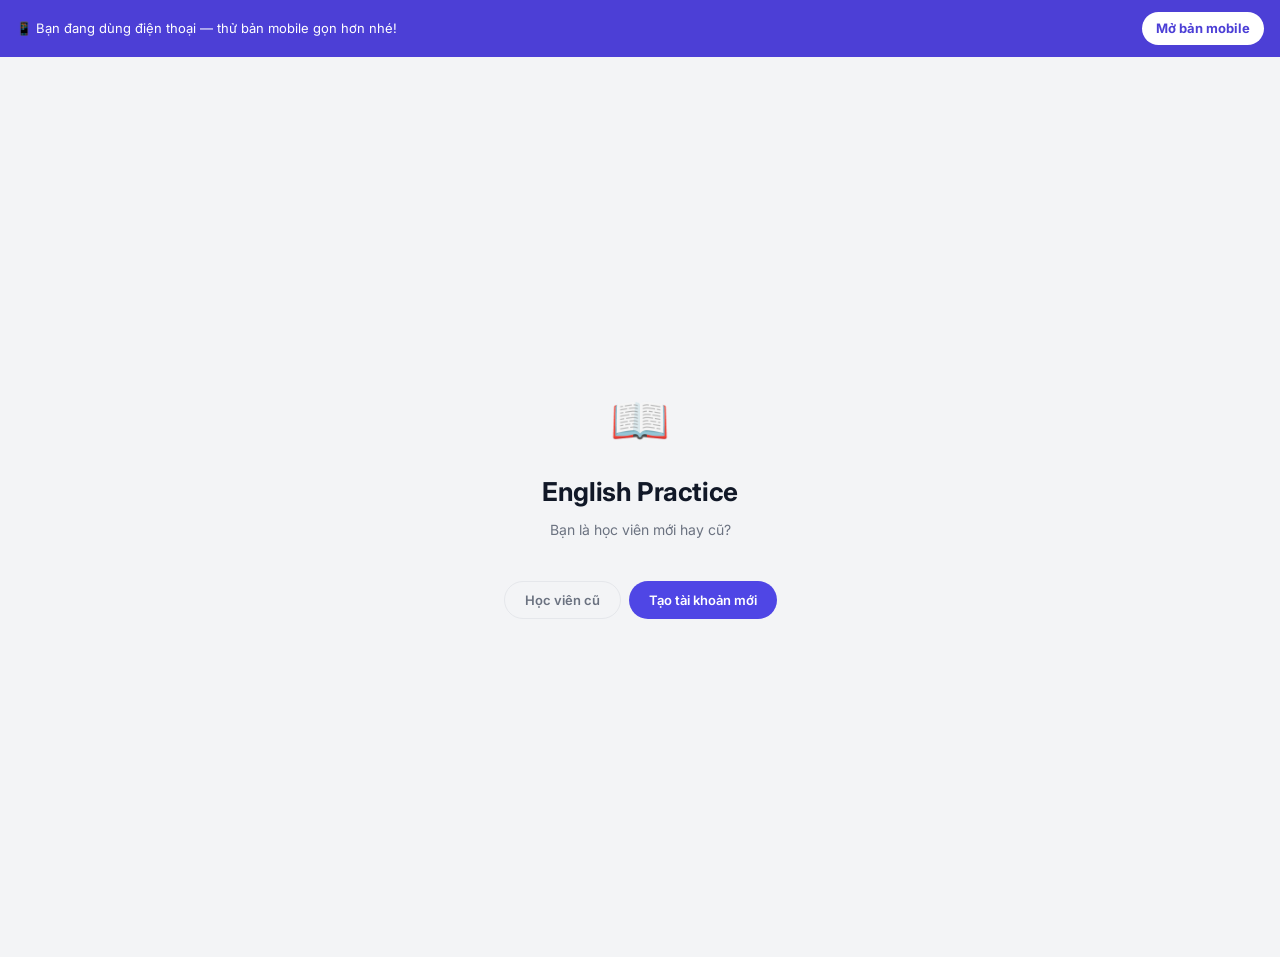
<file: index.html>
<!DOCTYPE html>
<html lang="vi">
<head>
<meta charset="UTF-8">
<meta name="viewport" content="width=device-width, initial-scale=1.0">
<title>English Practice</title>
<link rel="stylesheet" href="style.css">
</head>
<body>

<!-- Gợi ý cài bản mobile khi mở bằng điện thoại — chỉ hiện trên màn hình nhỏ -->
<div id="mobileBanner" style="display:none;background:#4c3fd6;color:#fff;padding:12px 16px;font-size:13px;display:flex;align-items:center;justify-content:space-between;gap:10px;">
  <span>📱 Bạn đang dùng điện thoại — thử bản mobile gọn hơn nhé!</span>
  <a href="app.html" style="background:#fff;color:#4c3fd6;font-weight:700;padding:6px 14px;border-radius:999px;text-decoration:none;white-space:nowrap;">Mở bản mobile</a>
</div>
<script>
  if (window.innerWidth <= 480) document.getElementById('mobileBanner').style.display = 'flex';
</script>

<!-- LANDING -->
<div class="landing" id="landing">
  <div class="landing-icon">📖</div>
  <div class="landing-title">English Practice</div>
  <div class="landing-sub">Bạn là học viên mới hay cũ?</div>

  <!-- Bước 1: Chọn loại -->
  <div id="step-user-type">
    <div class="flex gap-8 mb-12 flex-wrap">
      <button class="btn btn-ghost" style="flex:1" onclick="showStep('step-user-old')">Học viên cũ</button>
      <button class="btn btn-primary" style="flex:1" onclick="showStep('step-user-new')">Tạo tài khoản mới</button>
    </div>
  </div>

  <!-- Bước 2a: Học viên cũ -->
  <div id="step-user-old" style="display:none" class="step-box">
    <div class="step-title">Nhập tên để tìm tài khoản</div>
    <div class="form-group">
      <input class="inp" id="oldName" placeholder="Họ và tên..." oninput="searchStudentsByName(this.value)" autocomplete="off">
    </div>
    <div id="searchResults" style="display:none" class="search-results"></div>
    <div class="form-err" id="oldErr"></div>
    <div class="back-link" onclick="showStep('step-user-type')">← Quay lại</div>
  </div>

  <!-- Bước 2b: Tạo mới -->
  <div id="step-user-new" style="display:none" class="step-box">
    <div class="step-title">✨ Tạo tài khoản mới</div>
    <div class="form-group">
      <input class="inp" id="newName" placeholder="Họ và tên đầy đủ...">
    </div>
    <button class="btn btn-primary btn-block" onclick="createNewStudent()">Tạo tài khoản</button>
    <div class="form-err mt-8" id="newErr"></div>
    <div class="back-link" onclick="showStep('step-user-type')">← Quay lại</div>
  </div>

  <!-- Bước 3: Xác nhận tạo xong -->
  <div id="step-created" style="display:none" class="step-box">
    <div style="text-align:center;font-size:40px;margin-bottom:12px">🎉</div>
    <div class="step-title" style="text-align:center">Tài khoản đã được tạo!</div>
    <div class="confirm-card">
      <div class="confirm-row"><span class="confirm-key">Họ và tên</span><span class="confirm-val" id="createdName"></span></div>
      <div class="confirm-row"><span class="confirm-key">Mã học viên</span><span class="confirm-val primary" id="createdMaHV"></span></div>
      <div class="confirm-row"><span class="confirm-key">Ngày bắt đầu</span><span class="confirm-val" id="createdNgay"></span></div>
    </div>
    <div class="form-hint mb-12" style="text-align:center">Ghi nhớ mã học viên để đăng nhập lần sau nhé!</div>
    <button class="btn btn-primary btn-block" onclick="showStep('step-user-type')">Về trang chủ</button>
  </div>
</div>

<!-- APP -->
<div id="app" style="display:none;flex-direction:column;height:100vh">
  <div class="top-bar">
    <div class="top-logo">English Practice</div>
    <div class="top-user">
      <span id="topUserName"></span>
    </div>
  </div>

  <!--
    DANH SÁCH TAB CỐ ĐỊNH — "khai sinh trước".
    Tên file đã chốt, KHÔNG đổi lại sau này. Module nào chưa có file .html
    tương ứng sẽ hiện lỗi "không tìm thấy" trong khung — bình thường, cứ
    tạo đúng tên file rồi push lên Git là tab đó tự chạy, không cần sửa
    lại file index.html này nữa.
  -->
  <div class="tab-bar">
    <button class="tab-btn active" onclick="switchTab('luyendich',this)">Luyện dịch</button>
    <button class="tab-btn" onclick="switchTab('luyennghe',this)">Luyện nghe</button>
    <button class="tab-btn" onclick="switchTab('nguphap',this)">Ngữ pháp cơ bản</button>
    <button class="tab-btn" onclick="switchTab('lopluyende',this)">Lớp luyện đề</button>
    <button class="tab-btn" onclick="switchTab('quanlytuvung',this)">Quản lý từ vựng</button>
    <button class="tab-btn" onclick="switchTab('luudiem',this)">Lưu điểm</button>
  </div>

  <div class="frame-wrap" id="frameWrap">
    <iframe id="frame-luyendich"    class="module-frame active"></iframe>
    <iframe id="frame-luyennghe"    class="module-frame"></iframe>
    <iframe id="frame-nguphap"      class="module-frame"></iframe>
    <iframe id="frame-lopluyende"   class="module-frame"></iframe>
    <iframe id="frame-quanlytuvung" class="module-frame"></iframe>
    <iframe id="frame-luudiem"      class="module-frame"></iframe>
  </div>
</div>

<script>
const APPS_SCRIPT_URL = 'https://script.google.com/macros/s/AKfycby7eN5exZWC7VjDTfgduL8ZEqR0RsnykP3gNhozvvNxI41MDLLGvZoX99BE2c9ZMXE_Fw/exec';
const loaded = {};
let currentUser = null;
let searchTimer = null;

async function apiGet(action, params) {
  const url = new URL(APPS_SCRIPT_URL);
  url.searchParams.set('action', action);
  Object.entries(params || {}).forEach(([k, v]) => url.searchParams.set(k, v));
  return (await fetch(url)).json();
}
async function apiPost(body) {
  return (await fetch(APPS_SCRIPT_URL, {
    method: 'POST', headers: { 'Content-Type': 'text/plain' },
    body: JSON.stringify(body)
  })).json();
}

async function searchStudentsByName(val) {
  const results = document.getElementById('searchResults');
  document.getElementById('oldErr').textContent = '';
  if (val.trim().length < 1) { results.style.display = 'none'; return; }
  results.style.display = 'block';
  results.innerHTML = '<div class="search-loading">Đang tìm...</div>';
  clearTimeout(searchTimer);
  searchTimer = setTimeout(async () => {
    const list = await apiGet('searchStudents', { name: val.trim() });
    if (!list.length) {
      results.innerHTML = '<div class="search-empty">Không tìm thấy. Thử tên khác hoặc tạo tài khoản mới.</div>';
      return;
    }
    results.innerHTML = list.map(s => `
      <div class="search-item" onclick="selectStudent('${s.maHV}','${s.tenHV.replace(/'/g,"\\'")}')">
        <div><div class="si-name">${s.tenHV}</div><div class="si-meta">Lớp: ${s.lop} · ${s.trangThai}</div></div>
        <div class="si-ma">${s.maHV}</div>
      </div>`).join('');
  }, 400);
}

function selectStudent(maHV, tenHV) {
  currentUser = { maHV, tenHV };
  enterApp();
}

async function createNewStudent() {
  const ten = document.getElementById('newName').value.trim();
  if (!ten) { document.getElementById('newErr').textContent = 'Nhập họ tên trước.'; return; }
  const btn = document.querySelector('#step-user-new .btn-primary');
  btn.textContent = 'Đang tạo...'; btn.disabled = true;
  const res = await apiPost({ action: 'createStudent', ten });
  btn.textContent = 'Tạo tài khoản'; btn.disabled = false;
  if (res.error) { document.getElementById('newErr').textContent = res.error; return; }
  document.getElementById('createdName').textContent  = res.tenHV;
  document.getElementById('createdMaHV').textContent  = res.maHV;
  document.getElementById('createdNgay').textContent  = res.ngayBatDau;
  showStep('step-created');
  document.getElementById('newName').value = '';
}

function enterApp() {
  document.getElementById('landing').style.display = 'none';
  const app = document.getElementById('app');
  app.style.display = 'flex';
  document.getElementById('topUserName').textContent = currentUser.tenHV + ' · ' + currentUser.maHV;
  loadFrame('luyendich');
}

function switchTab(name, btn) {
  document.querySelectorAll('.tab-btn').forEach(b => b.classList.remove('active'));
  btn.classList.add('active');
  document.querySelectorAll('.module-frame').forEach(f => f.classList.remove('active'));
  loadFrame(name);
}

function loadFrame(name) {
  const frame = document.getElementById('frame-' + name);
  if (!frame) return;
  if (!loaded[name]) {
    const p = new URLSearchParams({ maHV: currentUser.maHV, tenHV: currentUser.tenHV, apiUrl: APPS_SCRIPT_URL });
    frame.src = name + '.html?' + p.toString();
    loaded[name] = true;
  }
  frame.classList.add('active');
}

function showStep(id) {
  ['step-user-type','step-user-old','step-user-new','step-created']
    .forEach(s => document.getElementById(s).style.display = 'none');
  document.getElementById(id).style.display = 'block';
}
</script>
</body>
</html>
</file>
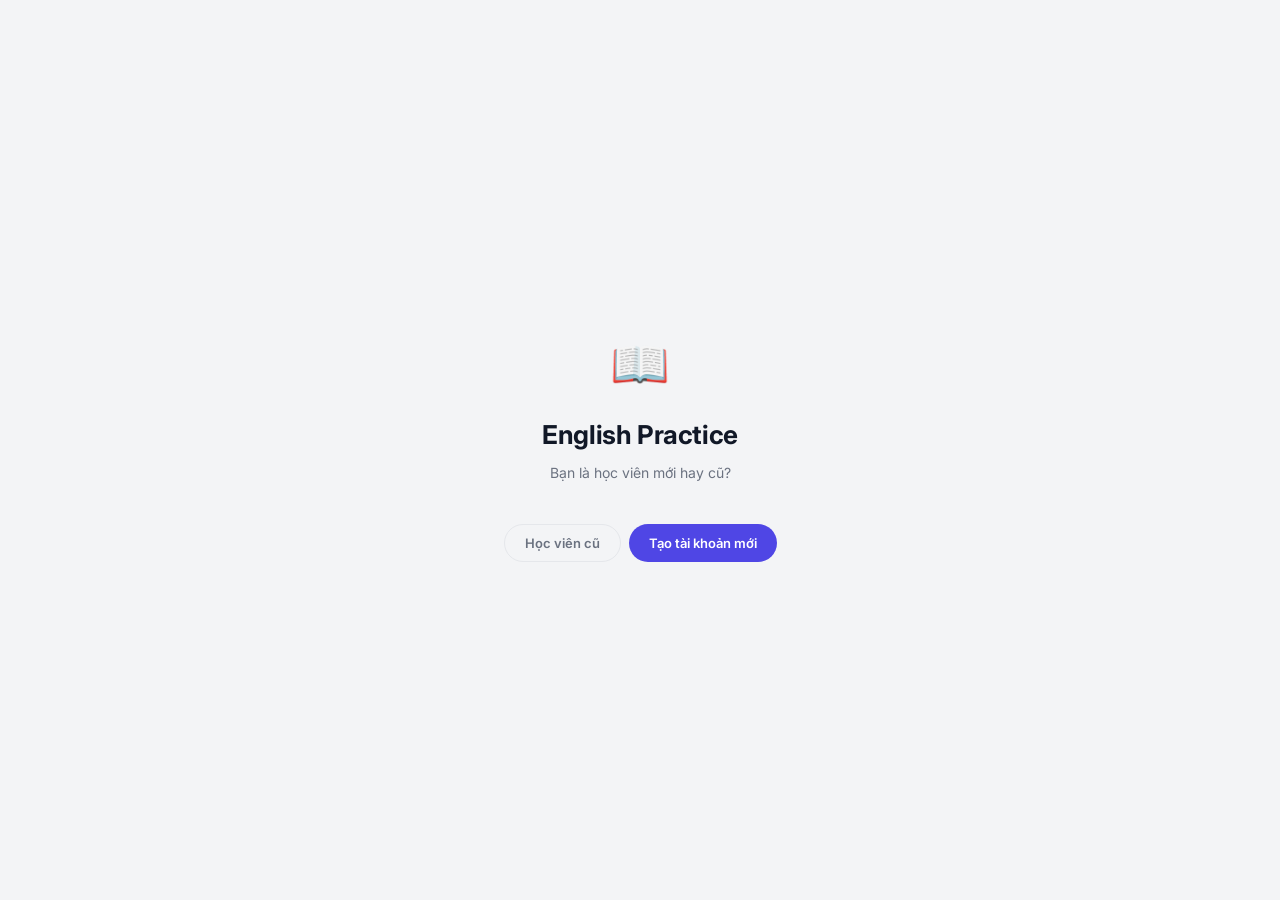
<file: app.html>
<!DOCTYPE html>
<html lang="vi">
<head>
<meta charset="UTF-8">
<meta name="viewport" content="width=device-width, initial-scale=1.0, viewport-fit=cover">
<title>English Practice</title>
<link rel="manifest" href="manifest.json">
<meta name="theme-color" content="#4c3fd6">
<meta name="apple-mobile-web-app-capable" content="yes">
<meta name="apple-mobile-web-app-status-bar-style" content="black-translucent">
<link rel="apple-touch-icon" href="icon-192.png">
<link rel="stylesheet" href="style.css">
</head>
<body>

<!-- LANDING — y hệt luồng đăng nhập bên index.html (web lớn) -->
<div class="landing" id="landing">
  <div class="landing-icon">📖</div>
  <div class="landing-title">English Practice</div>
  <div class="landing-sub">Bạn là học viên mới hay cũ?</div>

  <div id="step-user-type">
    <div class="flex gap-8 mb-12 flex-wrap">
      <button class="btn btn-ghost" style="flex:1" onclick="showStep('step-user-old')">Học viên cũ</button>
      <button class="btn btn-primary" style="flex:1" onclick="showStep('step-user-new')">Tạo tài khoản mới</button>
    </div>
  </div>

  <div id="step-user-old" style="display:none" class="step-box">
    <div class="step-title">Nhập tên để tìm tài khoản</div>
    <div class="form-group">
      <input class="inp" id="oldName" placeholder="Họ và tên..." oninput="searchStudentsByName(this.value)" autocomplete="off">
    </div>
    <div id="searchResults" style="display:none" class="search-results"></div>
    <div class="form-err" id="oldErr"></div>
    <div class="back-link" onclick="showStep('step-user-type')">← Quay lại</div>
  </div>

  <div id="step-user-new" style="display:none" class="step-box">
    <div class="step-title">✨ Tạo tài khoản mới</div>
    <div class="form-group">
      <input class="inp" id="newName" placeholder="Họ và tên đầy đủ...">
    </div>
    <button class="btn btn-primary btn-block" onclick="createNewStudent()">Tạo tài khoản</button>
    <div class="form-err mt-8" id="newErr"></div>
    <div class="back-link" onclick="showStep('step-user-type')">← Quay lại</div>
  </div>

  <div id="step-created" style="display:none" class="step-box">
    <div style="text-align:center;font-size:40px;margin-bottom:12px">🎉</div>
    <div class="step-title" style="text-align:center">Tài khoản đã được tạo!</div>
    <div class="confirm-card">
      <div class="confirm-row"><span class="confirm-key">Họ và tên</span><span class="confirm-val" id="createdName"></span></div>
      <div class="confirm-row"><span class="confirm-key">Mã học viên</span><span class="confirm-val primary" id="createdMaHV"></span></div>
      <div class="confirm-row"><span class="confirm-key">Ngày bắt đầu</span><span class="confirm-val" id="createdNgay"></span></div>
    </div>
    <div class="form-hint mb-12" style="text-align:center">Ghi nhớ mã học viên để đăng nhập lần sau nhé!</div>
    <button class="btn btn-primary btn-block" onclick="showStep('step-user-type')">Về trang chủ</button>
  </div>
</div>

<!-- APP — chỉ 3 tab dành cho bản mobile -->
<div id="app" style="display:none;flex-direction:column;height:100vh">
  <div class="top-bar">
    <div class="top-logo">English Practice</div>
    <div class="top-user"><span id="topUserName"></span></div>
  </div>

  <div class="tab-bar">
    <button class="tab-btn active" onclick="switchTab('lopluyende',this)">Lớp luyện đề</button>
    <button class="tab-btn" onclick="switchTab('quanlytuvung',this)">Quản lý từ vựng</button>
    <button class="tab-btn" onclick="switchTab('luudiem',this)">Lưu điểm</button>
  </div>

  <div class="frame-wrap" id="frameWrap">
    <iframe id="frame-lopluyende"   class="module-frame active"></iframe>
    <iframe id="frame-quanlytuvung" class="module-frame"></iframe>
    <iframe id="frame-luudiem"      class="module-frame"></iframe>
  </div>
</div>

<script>
const APPS_SCRIPT_URL = 'https://script.google.com/macros/s/AKfycby7eN5exZWC7VjDTfgduL8ZEqR0RsnykP3gNhozvvNxI41MDLLGvZoX99BE2c9ZMXE_Fw/exec';
const loaded = {};
let currentUser = null;
let searchTimer = null;

if ('serviceWorker' in navigator) {
  navigator.serviceWorker.register('sw.js').catch(() => {});
}

async function apiGet(action, params) {
  const url = new URL(APPS_SCRIPT_URL);
  url.searchParams.set('action', action);
  Object.entries(params || {}).forEach(([k, v]) => url.searchParams.set(k, v));
  return (await fetch(url)).json();
}
async function apiPost(body) {
  return (await fetch(APPS_SCRIPT_URL, {
    method: 'POST', headers: { 'Content-Type': 'text/plain' },
    body: JSON.stringify(body)
  })).json();
}

async function searchStudentsByName(val) {
  const results = document.getElementById('searchResults');
  document.getElementById('oldErr').textContent = '';
  if (val.trim().length < 1) { results.style.display = 'none'; return; }
  results.style.display = 'block';
  results.innerHTML = '<div class="search-loading">Đang tìm...</div>';
  clearTimeout(searchTimer);
  searchTimer = setTimeout(async () => {
    const list = await apiGet('searchStudents', { name: val.trim() });
    if (!list.length) {
      results.innerHTML = '<div class="search-empty">Không tìm thấy. Thử tên khác hoặc tạo tài khoản mới.</div>';
      return;
    }
    results.innerHTML = list.map(s => `
      <div class="search-item" onclick="selectStudent('${s.maHV}','${s.tenHV.replace(/'/g,"\\'")}')">
        <div><div class="si-name">${s.tenHV}</div><div class="si-meta">Lớp: ${s.lop} · ${s.trangThai}</div></div>
        <div class="si-ma">${s.maHV}</div>
      </div>`).join('');
  }, 400);
}

function selectStudent(maHV, tenHV) {
  currentUser = { maHV, tenHV };
  enterApp();
}

async function createNewStudent() {
  const ten = document.getElementById('newName').value.trim();
  if (!ten) { document.getElementById('newErr').textContent = 'Nhập họ tên trước.'; return; }
  const btn = document.querySelector('#step-user-new .btn-primary');
  btn.textContent = 'Đang tạo...'; btn.disabled = true;
  const res = await apiPost({ action: 'createStudent', ten });
  btn.textContent = 'Tạo tài khoản'; btn.disabled = false;
  if (res.error) { document.getElementById('newErr').textContent = res.error; return; }
  document.getElementById('createdName').textContent  = res.tenHV;
  document.getElementById('createdMaHV').textContent  = res.maHV;
  document.getElementById('createdNgay').textContent  = res.ngayBatDau;
  showStep('step-created');
  document.getElementById('newName').value = '';
}

function enterApp() {
  document.getElementById('landing').style.display = 'none';
  const app = document.getElementById('app');
  app.style.display = 'flex';
  document.getElementById('topUserName').textContent = currentUser.tenHV + ' · ' + currentUser.maHV;
  loadFrame('lopluyende');
}

function switchTab(name, btn) {
  document.querySelectorAll('.tab-btn').forEach(b => b.classList.remove('active'));
  btn.classList.add('active');
  document.querySelectorAll('.module-frame').forEach(f => f.classList.remove('active'));
  loadFrame(name);
}

function loadFrame(name) {
  const frame = document.getElementById('frame-' + name);
  if (!frame) return;
  if (!loaded[name]) {
    const p = new URLSearchParams({ maHV: currentUser.maHV, tenHV: currentUser.tenHV, apiUrl: APPS_SCRIPT_URL });
    frame.src = name + '.html?' + p.toString();
    loaded[name] = true;
  }
  frame.classList.add('active');
}

function showStep(id) {
  ['step-user-type','step-user-old','step-user-new','step-created']
    .forEach(s => document.getElementById(s).style.display = 'none');
  document.getElementById(id).style.display = 'block';
}
</script>
</body>
</html>
</file>
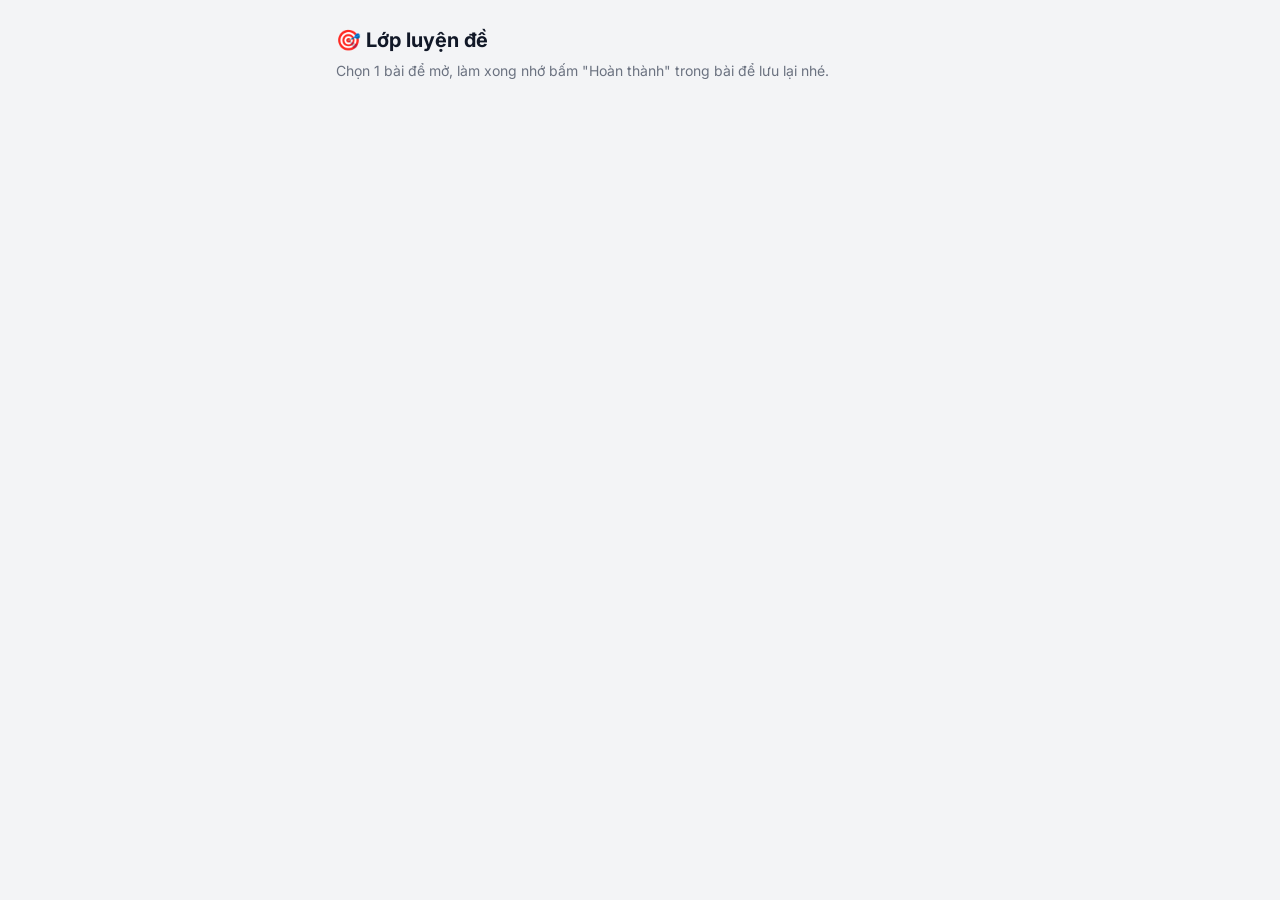
<file: lopluyende.html>
<!DOCTYPE html>
<html lang="vi">
<head>
<meta charset="UTF-8">
<meta name="viewport" content="width=device-width, initial-scale=1.0">
<title>Lớp luyện đề</title>
<link rel="stylesheet" href="style.css">
<style>
.wrap{max-width:640px;margin:0 auto;padding:24px 16px 60px;}
.page-title{font-size:20px;font-weight:700;margin-bottom:4px;}
.page-sub{color:var(--muted);font-size:14px;margin-bottom:20px;}

.lesson-grid{
  display:grid;grid-template-columns:1fr 1fr;gap:12px;
}
.lesson-btn{
  background:var(--card);border:1px solid var(--border);border-radius:var(--radius-lg);
  box-shadow:var(--shadow-sm);padding:16px 14px;cursor:pointer;text-align:left;
  font-family:inherit;transition:box-shadow .15s,border-color .15s,transform .1s;
}
.lesson-btn:hover{border-color:var(--primary);box-shadow:var(--shadow-md);}
.lesson-btn:active{transform:scale(.98);}
.lesson-title{font-weight:600;font-size:14px;line-height:1.4;}
.lesson-meta{font-size:12px;color:var(--muted);margin-top:6px;}

.older-link{
  display:block;text-align:center;margin-top:20px;font-size:14px;color:var(--primary);
  font-weight:600;cursor:pointer;background:none;border:none;font-family:inherit;width:100%;padding:10px;
}
.older-link:hover{text-decoration:underline;}
.empty-state{text-align:center;color:var(--muted);padding:40px 0;font-size:14px;}

@media (max-width:420px){
  .lesson-grid{grid-template-columns:1fr;}
}
</style>
</head>
<body>
<div class="wrap">
  <div class="page-title">🎯 Lớp luyện đề</div>
  <div class="page-sub">Chọn 1 bài để mở, làm xong nhớ bấm "Hoàn thành" trong bài để lưu lại nhé.</div>
  <div id="lessonGrid" class="lesson-grid"></div>
  <button class="older-link" id="olderBtn" style="display:none" onclick="showMore()">Cũ hơn</button>
</div>

<script>
const params     = new URLSearchParams(window.location.search);
const maHV       = params.get('maHV')  || '';
const tenHV      = params.get('tenHV') || '';
const SCRIPT_URL = params.get('apiUrl') || 'https://script.google.com/macros/s/AKfycby7eN5exZWC7VjDTfgduL8ZEqR0RsnykP3gNhozvvNxI41MDLLGvZoX99BE2c9ZMXE_Fw/exec';

// Thư mục chứa file bài học trên Git — đổi 1 chỗ duy nhất nếu sau này đổi tên thư mục
const FOLDER = 'lopluyende/';
const PAGE_SIZE = 12;

let allLessons = [];
let visibleCount = PAGE_SIZE;

async function apiGet(action, p) {
  const url = new URL(SCRIPT_URL);
  url.searchParams.set('action', action);
  Object.entries(p || {}).forEach(([k, v]) => url.searchParams.set(k, v));
  return (await fetch(url)).json();
}

async function loadLessons() {
  allLessons = await apiGet('getLopLuyenDeCatalog') || [];
  render();
}

function render() {
  const grid = document.getElementById('lessonGrid');
  const older = document.getElementById('olderBtn');
  if (!allLessons.length) {
    grid.innerHTML = '<div class="empty-state" style="grid-column:1/-1">Chưa có bài nào.</div>';
    older.style.display = 'none';
    return;
  }
  const shown = allLessons.slice(0, visibleCount);
  grid.innerHTML = shown.map(l => `
    <button class="lesson-btn" onclick="openLesson('${esc(l.file)}','${esc(l.ten)}')">
      <div class="lesson-title">${l.ten}</div>
      <div class="lesson-meta">${l.ngay}</div>
    </button>`).join('');
  older.style.display = visibleCount < allLessons.length ? 'block' : 'none';
}

function showMore() {
  visibleCount += PAGE_SIZE;
  render();
}

function esc(s) { return (s || '').replace(/'/g, "\\'"); }

function openLesson(file, ten) {
  const p = new URLSearchParams({
    ma: maHV, ten: tenHV, loai: 'Lớp luyện đề', bai: ten, apiUrl: SCRIPT_URL
  });
  window.open(FOLDER + file + '?' + p.toString(), '_blank');
}

loadLessons();
</script>
</body>
</html>
</file>
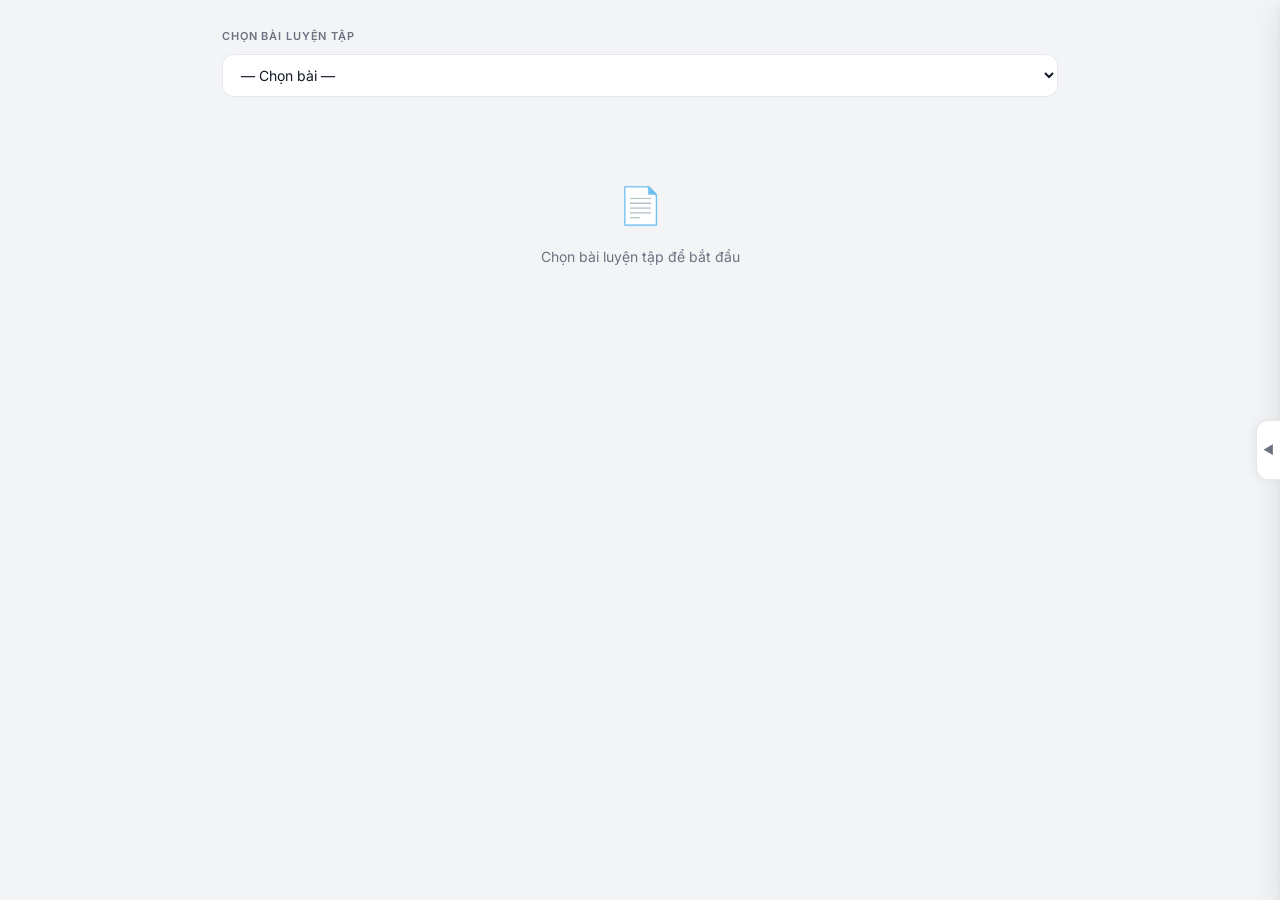
<file: luyendich.html>
<!DOCTYPE html>
<html lang="vi">
<head>
<meta charset="UTF-8">
<meta name="viewport" content="width=device-width, initial-scale=1.0">
<title>Luyện dịch</title>
<link rel="stylesheet" href="style.css">
<style>
/* Style riêng của trang luyện dịch, không ảnh hưởng file khác */
.layout { display: flex; min-height: 100vh; }
.main   { flex: 1; transition: margin-right .25s; min-width: 0; }
.main.sidebar-open { margin-right: 280px; }

.ex-box { border: 1px solid var(--border); border-radius: var(--radius-lg); overflow: hidden; margin-bottom: 20px; box-shadow: var(--shadow-sm); }
.ex-header { padding: 14px 20px; background: var(--primary); color: #fff; display: flex; align-items: center; justify-content: space-between; }
.ex-title  { font-size: 14px; font-weight: 600; }
.ex-body   { padding: 20px; background: var(--card); }

.trans-area { width: 100%; min-height: 110px; padding: 12px 14px; border: 1.5px solid var(--border); border-radius: var(--radius-md); font-size: 14px; font-family: inherit; resize: vertical; outline: none; line-height: 1.7; transition: border .15s, box-shadow .15s; }
.trans-area:focus { border-color: var(--primary); box-shadow: 0 0 0 3px rgba(79,70,229,.1); }

.action-row { margin-top: 12px; display: flex; align-items: center; gap: 10px; flex-wrap: wrap; }

.ex-selector { margin-bottom: 20px; }
</style>
</head>
<body>
<div class="layout">

  <!-- MAIN -->
  <div class="main" id="mainArea">
    <div class="main-content">

      <!-- DEV: Thêm bài -->
      <div id="devAddWrap" style="display:none">
        <button class="dev-add-btn" onclick="toggleDevForm()">＋ Thêm / Sửa bài</button>
        <div id="devForm" style="display:none" class="dev-panel">
          <div class="dev-panel-title">🛠️ Thêm / Sửa bài tập luyện dịch</div>
          <div class="form-group">
            <label class="form-label">Tên bài</label>
            <input class="inp" id="devTen" placeholder="VD: Unit 5 - Daily Routines">
          </div>
          <div class="form-group">
            <label class="form-label">Văn bản gốc (Enter = xuống hàng, hiển thị đúng như nhập)</label>
            <textarea class="textarea" id="devVanBan" style="min-height:120px" placeholder="Dán văn bản tiếng Anh vào đây..."></textarea>
          </div>
          <div class="syn-dev-wrap">
            <div class="form-group" style="margin:0">
              <label class="form-label">Từ đồng nghĩa cần tìm (mỗi từ 1 dòng)</label>
              <textarea class="textarea" id="devSynTA" style="min-height:180px" placeholder="happy&#10;sad&#10;angry&#10;..."></textarea>
            </div>
            <div class="form-group" style="margin:0">
              <label class="form-label">Đáp án tương ứng (mỗi dòng khớp với từ bên trái)</label>
              <textarea class="textarea" id="devAnsTA" style="min-height:180px" placeholder="joyful&#10;unhappy&#10;furious&#10;..."></textarea>
            </div>
          </div>
          <div class="flex gap-8 flex-wrap mt-12">
            <button class="btn btn-primary" onclick="saveExercise()">💾 Lưu bài</button>
            <button class="btn btn-red" onclick="deleteExercise()">🗑 Xóa bài này</button>
            <button class="btn btn-ghost" onclick="toggleDevForm()">Đóng</button>
          </div>
          <div id="devMsg" class="mt-8" style="font-size:12px;"></div>
        </div>
      </div>

      <!-- Chọn bài -->
      <div class="ex-selector">
        <label class="label mb-8 flex">Chọn bài luyện tập</label>
        <select class="inp" id="exSelect" onchange="loadExercise(this.value)">
          <option value="">— Chọn bài —</option>
        </select>
      </div>

      <!-- Nội dung bài -->
      <div id="exContent">
        <div style="padding:60px;text-align:center;color:var(--muted)">
          <div style="font-size:36px;margin-bottom:12px">📄</div>
          Chọn bài luyện tập để bắt đầu
        </div>
      </div>

    </div>
  </div>

  <!-- SIDEBAR TỪ VỰNG -->
  <div class="sidebar" id="sidebar">
    <div class="sb-head">
      <div class="sb-title">📌 Từ vựng đã chọn</div>
      <div class="sb-count" id="sbCount">0/35</div>
    </div>
    <div class="sb-list" id="sbList">
      <div class="sb-empty">Bôi đen từ trong bài để thêm vào đây</div>
    </div>
    <div class="sb-foot">
      <button class="btn btn-primary btn-block" onclick="saveAllVocab()">💾 Lưu tất cả vào kho</button>
      <div class="sb-warn" id="sbWarn"></div>
    </div>
  </div>
  <div class="sidebar-toggle" id="sidebarToggle" onclick="toggleSidebar()">◀</div>
</div>

<!-- Selection tooltip -->
<div class="sel-tooltip" id="selTooltip">
  <div class="sel-meaning" id="selMeaning"></div>
  <div class="sel-original" id="selOriginal"></div>
  <button class="sel-add-btn" onclick="addToSidebar()">+ Thêm vào từ vựng</button>
</div>

<script>
const params     = new URLSearchParams(window.location.search);
const maHV       = params.get('maHV')  || '';
const tenHV      = params.get('tenHV') || '';
const isDev      = params.get('isDev') === '1';
const SCRIPT_URL = params.get('apiUrl') || 'https://script.google.com/macros/s/AKfycby7eN5exZWC7VjDTfgduL8ZEqR0RsnykP3gNhozvvNxI41MDLLGvZoX99BE2c9ZMXE_Fw/exec';

let savedWords = [], currentExercise = null, selWord = '', selMeaning = '';
let sidebarOpen = false, editingId = null;

async function apiGet(action, p) {
  const url = new URL(SCRIPT_URL);
  url.searchParams.set('action', action);
  Object.entries(p || {}).forEach(([k,v]) => url.searchParams.set(k, v));
  return (await fetch(url)).json();
}
async function apiPost(body) {
  return (await fetch(SCRIPT_URL, {
    method: 'POST', headers: {'Content-Type':'text/plain'},
    body: JSON.stringify(body)
  })).json();
}

async function init() {
  if (isDev) document.getElementById('devAddWrap').style.display = 'block';
  await loadExerciseList();
}

async function loadExerciseList() {
  const list = await apiGet('getExercises');
  const sel  = document.getElementById('exSelect');
  sel.innerHTML = '<option value="">— Chọn bài —</option>' +
    list.map(e => `<option value="${e.id}">${e.ten}</option>`).join('');
}

async function loadExercise(id) {
  editingId = id;
  if (!id) { document.getElementById('exContent').innerHTML = '<div style="padding:60px;text-align:center;color:var(--muted)"><div style="font-size:36px;margin-bottom:12px">📄</div>Chọn bài luyện tập để bắt đầu</div>'; return; }
  document.getElementById('exContent').innerHTML = '<div style="padding:40px;text-align:center;color:var(--muted)">Đang tải bài...</div>';
  const ex = await apiGet('getExercise', { id });
  if (ex.error) { document.getElementById('exContent').innerHTML = '<div style="padding:40px;text-align:center;color:var(--red-dark)">' + ex.error + '</div>'; return; }
  currentExercise = ex;
  if (isDev) fillDevForm(ex);
  renderExercise(ex);
}

function renderExercise(ex) {
  const tuDN = ex.tuDongNghia ? ex.tuDongNghia.split('|').map(s => s.trim()).filter(Boolean) : [];
  const synHtml = tuDN.length ? `
    <div class="divider"></div>
    <div class="label mb-12">Tìm từ đồng nghĩa (${tuDN.length} từ)</div>
    <div class="syn-list">${tuDN.map((t,i) => `
      <div class="syn-item">
        <span class="syn-no">${i+1}.</span>
        <span class="syn-word">${t}</span>
        <input class="inp syn-inp" id="syn-${i}" placeholder="Từ đồng nghĩa...">
      </div>`).join('')}
    </div>
    <button class="btn btn-amber" onclick="showAnswers()" data-tip="Xem đáp án">Xem đáp án</button>
    <div class="ans-box" id="ansBox"></div>` : '';

  document.getElementById('exContent').innerHTML = `
    <div class="ex-box" id="printArea">
      <div class="ex-header">
        <div class="ex-title">${ex.ten}</div>
        <span class="badge" style="background:rgba(255,255,255,.2);color:#fff;border-color:rgba(255,255,255,.3)">Luyện dịch</span>
      </div>
      <div class="ex-body">
        <div class="label mb-12">Văn bản gốc</div>
        <div class="van-ban" id="vanBanEl"></div>
        <div class="divider"></div>
        <div class="label mb-8">Bài dịch của bạn</div>
        <textarea class="trans-area" id="transInput" placeholder="Nhập bản dịch của bạn vào đây..."></textarea>
        <div class="action-row">
          <button class="btn btn-primary" data-tip="Nộp và nhận gợi ý từ AI" onclick="submitTranslation()">Nộp bài</button>
          <button class="btn btn-ghost" onclick="copyContent()">📋 Sao chép</button>
          <button class="btn btn-ghost" onclick="window.print()">🖨️ Xuất PDF</button>
        </div>
        <div class="ai-box" id="aiBox">
          <div class="ai-head">🤖 Nhận xét từ AI</div>
          <div class="ai-body" id="aiBody"></div>
        </div>
        ${synHtml}
      </div>
    </div>`;

  document.getElementById('vanBanEl').textContent = ex.vanBan;
  document.getElementById('vanBanEl').addEventListener('mouseup', handleTextSelect);
}

// ====== SELECTION & DỊCH ======
async function handleTextSelect() {
  const sel  = window.getSelection();
  const text = sel ? sel.toString().trim() : '';
  if (!text || text.split(' ').length > 8) { hideTip(); return; }
  selWord = text; selMeaning = 'Đang dịch…';
  showSelTip(selWord, 'Đang dịch…');
  try {
    const res = await (await fetch(`https://api.mymemory.translated.net/get?q=${encodeURIComponent(text)}&langpair=en|vi`)).json();
    selMeaning = res.responseData?.translatedText || text;
    showSelTip(selWord, selMeaning);
  } catch { selMeaning = '(không dịch được)'; showSelTip(selWord, selMeaning); }
}
function showSelTip(word, meaning) {
  const tip  = document.getElementById('selTooltip');
  document.getElementById('selMeaning').textContent  = meaning;
  document.getElementById('selOriginal').textContent = word;
  const sel  = window.getSelection();
  if (!sel.rangeCount) return;
  const rect = sel.getRangeAt(0).getBoundingClientRect();
  tip.style.display = 'block';
  tip.style.left = Math.min(rect.left, window.innerWidth - 290) + 'px';
  tip.style.top  = (rect.top + window.scrollY - 100) + 'px';
}
function hideTip() { document.getElementById('selTooltip').style.display = 'none'; }
document.addEventListener('mousedown', e => {
  if (!document.getElementById('selTooltip').contains(e.target)) hideTip();
});

// ====== SIDEBAR ======
function addToSidebar() {
  if (!selWord) return;
  if (savedWords.length >= 35) { document.getElementById('sbWarn').textContent = 'Đã đủ 35 từ, xóa bớt trước khi thêm.'; return; }
  if (savedWords.find(w => w.word.toLowerCase() === selWord.toLowerCase())) { hideTip(); return; }
  savedWords.push({ word: selWord, meaning: selMeaning });
  renderSidebar(); hideTip();
}
function renderSidebar() {
  document.getElementById('sbCount').textContent = savedWords.length + '/35';
  const list = document.getElementById('sbList');
  if (!savedWords.length) { list.innerHTML = '<div class="sb-empty">Bôi đen từ trong bài để thêm vào đây</div>'; return; }
  list.innerHTML = savedWords.map((w,i) => `
    <div class="sb-item">
      <div><div class="sb-word">${w.word}</div><div class="sb-mean">${w.meaning}</div></div>
      <button class="sb-del" onclick="removeWord(${i})">✕</button>
    </div>`).join('');
  document.getElementById('sbWarn').textContent = savedWords.length >= 35 ? 'Đã đủ 35 từ tối đa.' : '';
}
function removeWord(i) { savedWords.splice(i,1); renderSidebar(); }
function toggleSidebar() {
  sidebarOpen = !sidebarOpen;
  document.getElementById('sidebar').classList.toggle('open', sidebarOpen);
  document.getElementById('mainArea').classList.toggle('sidebar-open', sidebarOpen);
  document.getElementById('sidebarToggle').classList.toggle('open', sidebarOpen);
  document.getElementById('sidebarToggle').textContent = sidebarOpen ? '▶' : '◀';
}
async function saveAllVocab() {
  if (!savedWords.length) { document.getElementById('sbWarn').textContent = 'Chưa có từ nào để lưu.'; return; }
  const rows = savedWords.map(w => ({ maHV, tenHV, tuVung: w.word, nghia: w.meaning, tenBai: currentExercise?.ten || '' }));
  const res  = await apiPost({ action: 'saveVocab', rows });
  const warn = document.getElementById('sbWarn');
  if (res.success) {
    warn.style.color = 'var(--green-text)';
    warn.textContent = '✓ Đã lưu ' + rows.length + ' từ!';
    setTimeout(() => { warn.textContent = ''; warn.style.color = ''; }, 3000);
  }
}

// ====== AI CHẤM BÀI ======
async function submitTranslation() {
  const baiDich = document.getElementById('transInput').value.trim();
  if (!baiDich) { alert('Nhập bản dịch trước!'); return; }
  if (!currentExercise) return;
  const aiBox = document.getElementById('aiBox');
  const aiBody = document.getElementById('aiBody');
  aiBox.style.display = 'block';
  aiBody.innerHTML = '<div class="ai-loading">🤖 AI đang chấm bài...</div>';
  const res = await apiPost({ action: 'gradeTranslation', vanBan: currentExercise.vanBan, baiDich });
  aiBody.textContent = res.error ? '⚠️ ' + res.error : (res.text || 'Không nhận được phản hồi.');
  if (!res.error && maHV) {
    apiPost({ action: 'logActivity', maHV, tenHV, loai: 'Luyện dịch', bai: currentExercise.ten, diem: {} }).catch(() => {});
  }
}

// ====== TỪ ĐỒNG NGHĨA ======
function showAnswers() {
  if (!currentExercise) return;
  const dapAn = currentExercise.dapAnDongNghia ? currentExercise.dapAnDongNghia.split('|').map(s=>s.trim()) : [];
  const tuDN  = currentExercise.tuDongNghia    ? currentExercise.tuDongNghia.split('|').map(s=>s.trim())    : [];
  const box   = document.getElementById('ansBox');
  box.style.display = 'block';
  box.innerHTML = '<div class="ans-lbl">Đáp án</div>' +
    tuDN.map((t,i) => `<div class="ans-row"><span class="ans-word">${t}</span><span class="ans-val">→ ${dapAn[i]||'?'}</span></div>`).join('');
}

// ====== COPY ======
function copyContent() {
  if (!currentExercise) return;
  const baiDich = document.getElementById('transInput')?.value || '';
  const aiText  = document.getElementById('aiBody')?.textContent || '';
  let text = currentExercise.vanBan + '\n\n--- Bản dịch ---\n' + baiDich;
  if (aiText && !aiText.includes('đang chấm')) text += '\n\n--- Nhận xét AI ---\n' + aiText;
  navigator.clipboard.writeText(text).then(() => alert('Đã sao chép!'));
}

// ====== DEV FORM ======
function toggleDevForm() {
  const f = document.getElementById('devForm');
  f.style.display = f.style.display === 'none' ? 'block' : 'none';
  if (f.style.display === 'block' && !editingId) clearDevForm();
}
function fillDevForm(ex) {
  document.getElementById('devTen').value    = ex.ten    || '';
  document.getElementById('devVanBan').value = ex.vanBan || '';
  document.getElementById('devSynTA').value  = ex.tuDongNghia    ? ex.tuDongNghia.split('|').map(s=>s.trim()).join('\n')    : '';
  document.getElementById('devAnsTA').value  = ex.dapAnDongNghia ? ex.dapAnDongNghia.split('|').map(s=>s.trim()).join('\n') : '';
}
function clearDevForm() {
  ['devTen','devVanBan','devSynTA','devAnsTA'].forEach(id => { const el = document.getElementById(id); if(el) el.value=''; });
  editingId = null;
}
async function saveExercise() {
  const ten    = document.getElementById('devTen').value.trim();
  const vanBan = document.getElementById('devVanBan').value.trim();
  if (!ten || !vanBan) { showDevMsg('Nhập tên bài và văn bản!', false); return; }
  const syns = document.getElementById('devSynTA').value.split('\n').map(s=>s.trim()).filter(Boolean);
  const ans  = document.getElementById('devAnsTA').value.split('\n').map(s=>s.trim()).filter(Boolean);
  const res  = await apiPost({ action: 'saveExercise', data: { id: editingId||'', ten, loai:'luyen-dich', vanBan, tuDongNghia: syns.join('|'), dapAnDongNghia: ans.join('|') } });
  if (res.success) { showDevMsg('✓ Đã lưu!', true); await loadExerciseList(); if(res.id) editingId=res.id; }
  else showDevMsg(res.error || 'Lỗi!', false);
}
async function deleteExercise() {
  if (!editingId) { showDevMsg('Chưa chọn bài để xóa!', false); return; }
  if (!confirm('Xóa bài này?')) return;
  const res = await apiPost({ action: 'deleteExercise', id: editingId });
  if (res.success) {
    clearDevForm(); toggleDevForm(); await loadExerciseList();
    document.getElementById('exContent').innerHTML = '<div style="padding:60px;text-align:center;color:var(--muted)"><div style="font-size:36px;margin-bottom:12px">📄</div>Chọn bài luyện tập để bắt đầu</div>';
  }
}
function showDevMsg(msg, ok) {
  const el = document.getElementById('devMsg');
  el.textContent = msg;
  el.style.color = ok ? 'var(--green-text)' : 'var(--red-dark)';
  setTimeout(() => el.textContent = '', 3000);
}

init();
</script>
</body>
</html>
</file>
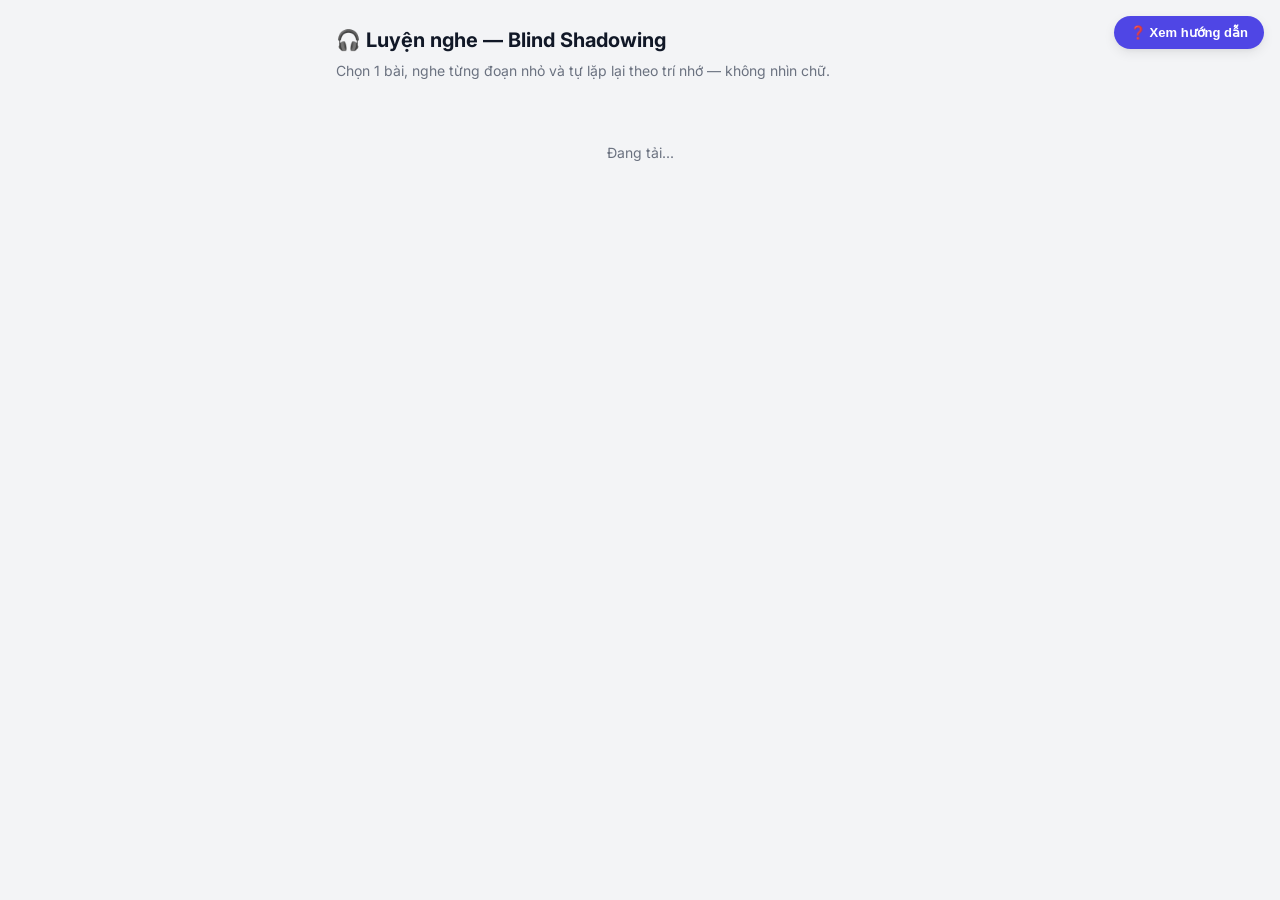
<file: luyennghe.html>
<!DOCTYPE html>
<html lang="vi">
<head>
<meta charset="UTF-8">
<meta name="viewport" content="width=device-width, initial-scale=1.0">
<title>Luyện nghe</title>
<link rel="stylesheet" href="style.css">
<style>
.wrap{max-width:640px;margin:0 auto;padding:24px 16px 60px;}
.page-title{font-size:20px;font-weight:700;margin-bottom:4px;}
.page-sub{color:var(--muted);font-size:14px;margin-bottom:20px;}

.lesson-card{
  background:var(--card);border:1px solid var(--border);border-radius:var(--radius-lg);
  padding:18px 20px;margin-bottom:12px;cursor:pointer;
  box-shadow:var(--shadow-sm);transition:box-shadow .15s,border-color .15s;
  display:flex;justify-content:space-between;align-items:center;
}
.lesson-card:hover{border-color:var(--primary);box-shadow:var(--shadow-md);}
.lesson-title{font-weight:600;font-size:15px;}
.lesson-meta{font-size:12px;color:var(--muted);margin-top:3px;}
.empty-state{text-align:center;color:var(--muted);padding:40px 0;font-size:14px;}

.help-fab{
  position:fixed;top:16px;right:16px;background:var(--primary);color:#fff;
  border:none;border-radius:var(--radius-pill);padding:9px 16px;font-size:13px;font-weight:600;
  cursor:pointer;box-shadow:var(--shadow-md);z-index:20;
}

.player-view{display:none;}
.player-view.active{display:block;}
.back-row{margin-bottom:16px;}
.back-btn{background:none;border:none;color:var(--muted);font-size:13px;cursor:pointer;font-family:inherit;}
.back-btn:hover{color:var(--primary);}

.progress-dots{display:flex;gap:6px;justify-content:center;margin-bottom:20px;flex-wrap:wrap;}
.dot{width:8px;height:8px;border-radius:50%;background:var(--border);transition:background .2s,transform .2s;}
.dot.done{background:var(--primary);}
.dot.cur{background:var(--primary);transform:scale(1.4);}

.player-card{
  background:linear-gradient(160deg,var(--primary) 0%,#4c3fd6 100%);
  border-radius:28px;padding:32px 26px 28px;text-align:center;
  box-shadow:0 16px 40px -12px rgba(76,63,214,.45);
  color:#fff;margin-bottom:16px;position:relative;overflow:hidden;
}
.seg-label{opacity:.85;font-size:12px;font-weight:600;letter-spacing:.04em;text-transform:uppercase;margin-bottom:6px;}
.seg-status{font-size:15px;font-weight:600;margin-bottom:22px;min-height:20px;}

.time-row{display:flex;justify-content:space-between;font-size:11px;opacity:.8;margin-bottom:6px;font-variant-numeric:tabular-nums;}
.progress-track{height:5px;background:rgba(255,255,255,.25);border-radius:99px;overflow:hidden;margin-bottom:26px;}
.progress-fill{height:100%;background:#fff;border-radius:99px;width:0%;transition:width .1s linear;}

.play-circle{
  width:76px;height:76px;border-radius:50%;background:#fff;color:var(--primary);
  border:none;font-size:28px;cursor:pointer;display:flex;align-items:center;justify-content:center;
  margin:0 auto 22px;box-shadow:0 8px 24px rgba(0,0,0,.2);transition:transform .12s;
}
.play-circle:active{transform:scale(.94);}

.pill-row{display:flex;gap:10px;justify-content:center;flex-wrap:wrap;}
.pill-btn{
  border:none;border-radius:var(--radius-pill);padding:11px 20px;font-size:13px;font-weight:600;
  cursor:pointer;font-family:inherit;background:rgba(255,255,255,.18);color:#fff;
  backdrop-filter:blur(4px);transition:background .15s;
}
.pill-btn:hover{background:rgba(255,255,255,.28);}
.pill-btn:disabled{opacity:.4;cursor:not-allowed;}
.pill-btn.solid{background:#fff;color:var(--primary);}
.pill-btn.solid:hover{background:#f0f0ff;}

.script-box{
  background:var(--card);border:1px solid var(--border);border-radius:var(--radius-lg);
  padding:20px;margin-top:16px;line-height:1.9;font-size:15px;white-space:pre-wrap;display:none;
}
.script-box.show{display:block;}

.full-listen-box{
  background:var(--green-bg);border:1px solid var(--green);border-radius:var(--radius-lg);
  padding:18px;text-align:center;margin-top:16px;display:none;
}
.full-listen-box.show{display:block;}

.modal-overlay{
  display:none;position:fixed;inset:0;background:rgba(0,0,0,.5);z-index:50;
  align-items:center;justify-content:center;padding:20px;
}
.modal-overlay.show{display:flex;}
.modal-box{background:#fff;border-radius:var(--radius-lg);padding:24px;max-width:480px;width:100%;}
.modal-box h3{margin-bottom:12px;font-size:16px;}
.modal-close{margin-top:16px;background:var(--primary);color:#fff;border:none;border-radius:var(--radius-pill);padding:10px 18px;cursor:pointer;font-family:inherit;font-weight:600;}
</style>
</head>
<body>

<button class="help-fab" onclick="showHelp()">❓ Xem hướng dẫn</button>

<div class="wrap">

  <div id="listView">
    <div class="page-title">🎧 Luyện nghe — Blind Shadowing</div>
    <div class="page-sub">Chọn 1 bài, nghe từng đoạn nhỏ và tự lặp lại theo trí nhớ — không nhìn chữ.</div>
    <div id="lessonList"><div class="empty-state">Đang tải...</div></div>
  </div>

  <div class="player-view" id="playerView">
    <div class="back-row"><button class="back-btn" onclick="backToList()">← Quay lại danh sách</button></div>
    <div class="page-title" id="curLessonTitle"></div>
    <div class="page-sub">Nghe từng đoạn, tự lặp lại. Bí quá thì bấm "Hiện script" để dò đúng chỗ.</div>

    <div class="progress-dots" id="progressDots"></div>

    <div class="player-card">
      <div class="seg-label" id="segLabel">Sẵn sàng</div>
      <div class="seg-status" id="segStatus">Bấm nút để bắt đầu</div>

      <div class="time-row"><span id="timeCur">0:00</span><span id="timeTotal">0:00</span></div>
      <div class="progress-track"><div class="progress-fill" id="progressFill"></div></div>

      <audio id="player" style="display:none"></audio>

      <button class="play-circle" id="playCircleBtn" onclick="handleMainButton()">▶</button>

      <div class="pill-row" id="pillRow" style="display:none">
        <button class="pill-btn" onclick="replaySegment()">🔁 Nghe lại</button>
        <button class="pill-btn solid" id="nextBtn" onclick="nextSegment()">Tiếp theo →</button>
      </div>
      <div class="pill-row" id="scriptRow" style="display:none;margin-top:10px">
        <button class="pill-btn" onclick="toggleScript()">📄 Hiện script</button>
      </div>
    </div>

    <div class="script-box" id="scriptBox"></div>

    <div class="full-listen-box" id="fullListenBox">
      <div style="font-weight:600;margin-bottom:10px">🎉 Bạn đã nghe hết các đoạn!</div>
      <button class="pill-btn solid" style="color:var(--green-text);background:#fff" onclick="listenFull()">▶️ Nghe cả bài</button>
    </div>
  </div>
</div>

<div class="modal-overlay" id="helpModal">
  <div class="modal-box">
    <h3>Hướng dẫn Blind Shadowing</h3>
    <p style="font-size:14px;color:var(--ink-2);line-height:1.7">
      Nghe từng đoạn nhỏ (không nhìn script), tự lặp lại trong đầu hoặc nói ra.
      Nếu nghe 2-3 lần vẫn chưa ra, bấm "Hiện script" để xem toàn bộ, dò đúng chỗ khó rồi nghe tiếp.
      Mục tiêu là tìm ra đúng từ/cụm mình nghe chưa ra.
    </p>
    <div id="helpVideoWrap" style="margin-top:14px"></div>
    <button class="modal-close" onclick="hideHelp()">Đóng</button>
  </div>
</div>

<script>
const params     = new URLSearchParams(window.location.search);
const maHV       = params.get('maHV')  || '';
const tenHV      = params.get('tenHV') || '';
const SCRIPT_URL = params.get('apiUrl') || 'https://script.google.com/macros/s/AKfycby7eN5exZWC7VjDTfgduL8ZEqR0RsnykP3gNhozvvNxI41MDLLGvZoX99BE2c9ZMXE_Fw/exec';
const DRIVE_API_KEY = 'AIzaSyBexzF_QAD0bbe-rnoCVCzpWd6I9xeurO0';

const HUONG_DAN_VIDEO_URL = '';

let lessons = [];
let cur = null;
let segStarts = [], segEnds = [];
let curSeg = 0;
let started = false;
let totalDuration = 0;

async function apiGet(action, p) {
  const url = new URL(SCRIPT_URL);
  url.searchParams.set('action', action);
  Object.entries(p || {}).forEach(([k, v]) => url.searchParams.set(k, v));
  return (await fetch(url)).json();
}

function fmtTime(s) {
  if (!isFinite(s) || s < 0) s = 0;
  const m = Math.floor(s / 60), sec = Math.floor(s % 60);
  return `${m}:${String(sec).padStart(2, '0')}`;
}

async function loadLessons() {
  lessons = await apiGet('getLuyenNgheList');
  const box = document.getElementById('lessonList');
  if (!lessons || !lessons.length) {
    box.innerHTML = '<div class="empty-state">Chưa có bài luyện nghe nào.</div>';
    return;
  }
  box.innerHTML = lessons.map((l, i) => `
    <div class="lesson-card" onclick="openLesson(${i})">
      <div>
        <div class="lesson-title">${l.ten}</div>
        <div class="lesson-meta">${l.mocNgat.length + 1} đoạn</div>
      </div>
      <div style="font-size:20px">▶️</div>
    </div>`).join('');
}

function openLesson(i) {
  cur = lessons[i];
  document.getElementById('listView').style.display = 'none';
  document.getElementById('playerView').classList.add('active');
  document.getElementById('curLessonTitle').textContent = cur.ten;
  document.getElementById('scriptBox').textContent = cur.script;
  document.getElementById('scriptBox').classList.remove('show');
  document.getElementById('fullListenBox').classList.remove('show');
  document.getElementById('pillRow').style.display = 'none';
  document.getElementById('scriptRow').style.display = 'none';
  document.getElementById('segLabel').textContent = 'Sẵn sàng';
  document.getElementById('segStatus').textContent = 'Bấm nút để bắt đầu';
  document.getElementById('playCircleBtn').textContent = '▶';
  document.getElementById('progressFill').style.width = '0%';
  document.getElementById('timeCur').textContent = '0:00';
  document.getElementById('timeTotal').textContent = '0:00';

  const player = document.getElementById('player');
  player.src = `https://www.googleapis.com/drive/v3/files/${cur.audioFileId}?alt=media&key=${DRIVE_API_KEY}`;
  player.ontimeupdate = onTimeUpdate;

  curSeg = 0;
  started = false;
  player.onloadedmetadata = () => {
    segStarts = [0, ...cur.mocNgat];
    segEnds   = [...cur.mocNgat, player.duration];
    totalDuration = player.duration;
    document.getElementById('timeTotal').textContent = fmtTime(totalDuration);
    renderDots();
  };
}

function backToList() {
  document.getElementById('player').pause();
  document.getElementById('playerView').classList.remove('active');
  document.getElementById('listView').style.display = 'block';
}

function renderDots() {
  const box = document.getElementById('progressDots');
  box.innerHTML = segStarts.map((_, i) =>
    `<div class="dot ${i < curSeg ? 'done' : ''} ${i === curSeg ? 'cur' : ''}"></div>`).join('');
}

function handleMainButton() {
  const player = document.getElementById('player');
  if (!started) {
    started = true;
    document.getElementById('pillRow').style.display = 'flex';
    document.getElementById('scriptRow').style.display = 'flex';
    playSegment(0);
    return;
  }
  if (player.paused) { player.play(); document.getElementById('playCircleBtn').textContent = '❚❚'; }
  else { player.pause(); document.getElementById('playCircleBtn').textContent = '▶'; }
}

function playSegment(i) {
  curSeg = i;
  renderDots();
  document.getElementById('segLabel').textContent = `Đoạn ${i + 1} / ${segStarts.length}`;
  document.getElementById('segStatus').textContent = 'Đang phát...';
  document.getElementById('playCircleBtn').textContent = '❚❚';
  document.getElementById('nextBtn').disabled = false;

  const player = document.getElementById('player');
  player.currentTime = segStarts[i];
  player.play();
}

function onTimeUpdate() {
  const player = document.getElementById('player');
  if (!started || curSeg >= segStarts.length) return;
  const segEnd = segEnds[curSeg];
  // Hiện đúng vị trí thật trên CẢ BÀI (không phải tính lại từ đầu đoạn) — giống player nhạc thật:
  // đoạn 17 dừng ở phút 3:40 thì thanh tiến trình cũng nằm đúng ở vị trí 3:40/tổng bài.
  document.getElementById('timeCur').textContent = fmtTime(player.currentTime);
  document.getElementById('progressFill').style.width = Math.min(100, Math.max(0, (player.currentTime / totalDuration) * 100)) + '%';

  if (player.currentTime >= segEnd - 0.08) {
    player.pause();
    document.getElementById('playCircleBtn').textContent = '▶';
    document.getElementById('segStatus').textContent = 'Đã dừng — nghe lại hoặc tiếp theo?';
    if (curSeg === segStarts.length - 1) onAllDone();
  }
}

function replaySegment() { playSegment(curSeg); }
function nextSegment() {
  if (curSeg < segStarts.length - 1) playSegment(curSeg + 1);
}

function onAllDone() {
  document.getElementById('fullListenBox').classList.add('show');
  document.getElementById('nextBtn').disabled = true;
  if (maHV) {
    fetch(SCRIPT_URL, {
      method: 'POST', headers: { 'Content-Type': 'text/plain' },
      body: JSON.stringify({ action: 'logActivity', maHV, tenHV, loai: 'Luyện nghe', bai: cur.ten, diem: {} })
    }).catch(() => {});
  }
}

function listenFull() {
  const player = document.getElementById('player');
  started = false;
  player.currentTime = 0;
  player.play();
  document.getElementById('segLabel').textContent = 'Nghe cả bài';
  document.getElementById('segStatus').textContent = 'Đang phát toàn bộ...';
  document.getElementById('playCircleBtn').textContent = '❚❚';
  document.getElementById('timeTotal').textContent = fmtTime(player.duration);
  player.ontimeupdate = () => {
    document.getElementById('timeCur').textContent = fmtTime(player.currentTime);
    document.getElementById('progressFill').style.width = Math.min(100, (player.currentTime / player.duration) * 100) + '%';
    if (player.ended) document.getElementById('playCircleBtn').textContent = '▶';
  };
}

function toggleScript() {
  document.getElementById('scriptBox').classList.toggle('show');
}

function showHelp() {
  const wrap = document.getElementById('helpVideoWrap');
  wrap.innerHTML = HUONG_DAN_VIDEO_URL
    ? `<a href="${HUONG_DAN_VIDEO_URL}" target="_blank" style="color:var(--primary);font-weight:600">▶️ Mở video hướng dẫn</a>`
    : `<div style="color:var(--muted);font-size:13px">Video hướng dẫn đang được cập nhật.</div>`;
  document.getElementById('helpModal').classList.add('show');
}
function hideHelp() { document.getElementById('helpModal').classList.remove('show'); }

loadLessons();
</script>
</body>
</html>
</file>
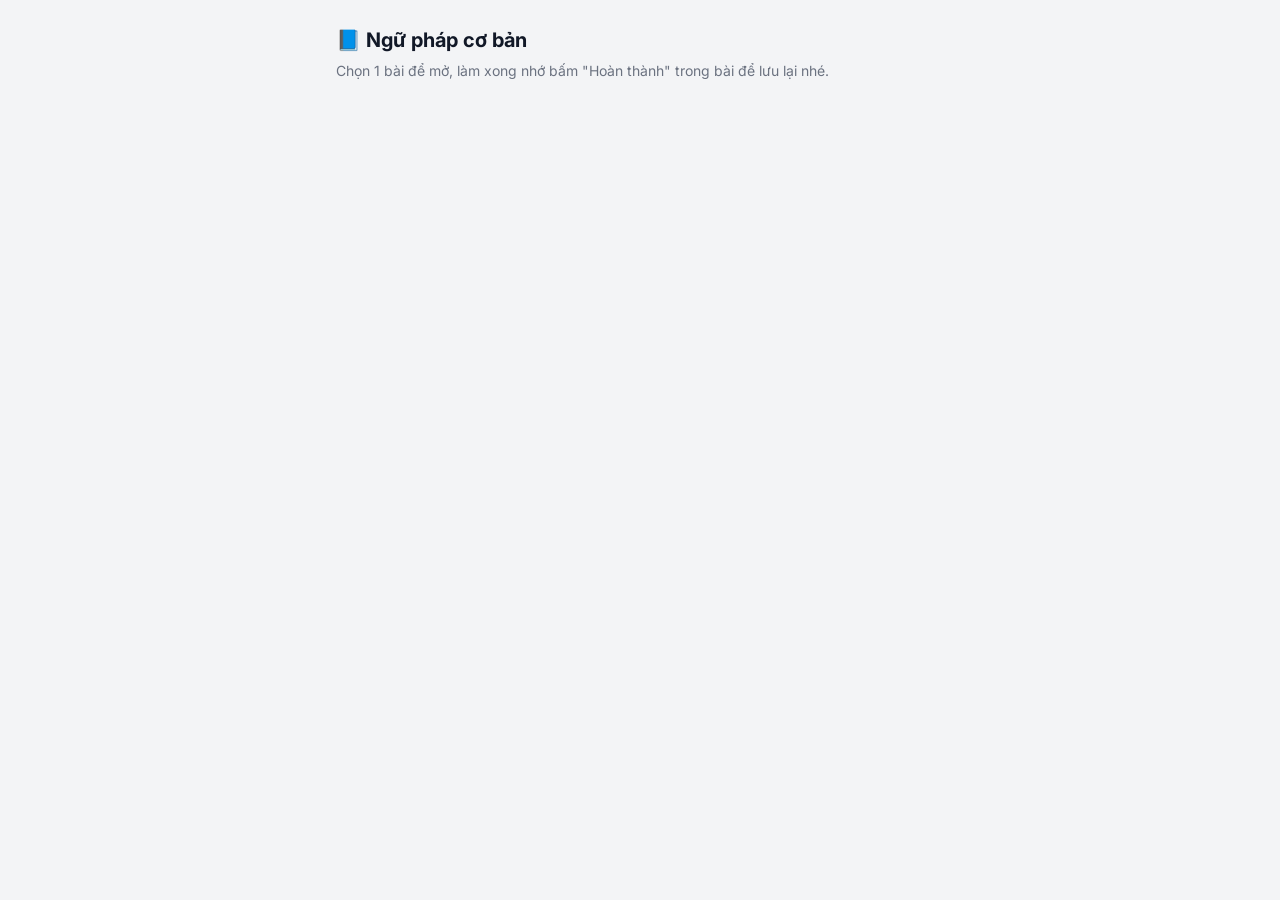
<file: nguphap.html>
<!DOCTYPE html>
<html lang="vi">
<head>
<meta charset="UTF-8">
<meta name="viewport" content="width=device-width, initial-scale=1.0">
<title>Ngữ pháp cơ bản</title>
<link rel="stylesheet" href="style.css">
<style>
.wrap{max-width:640px;margin:0 auto;padding:24px 16px 60px;}
.page-title{font-size:20px;font-weight:700;margin-bottom:4px;}
.page-sub{color:var(--muted);font-size:14px;margin-bottom:20px;}

.lesson-grid{
  display:grid;grid-template-columns:1fr 1fr;gap:12px;
}
.lesson-btn{
  background:var(--card);border:1px solid var(--border);border-radius:var(--radius-lg);
  box-shadow:var(--shadow-sm);padding:16px 14px;cursor:pointer;text-align:left;
  font-family:inherit;transition:box-shadow .15s,border-color .15s,transform .1s;
}
.lesson-btn:hover{border-color:var(--primary);box-shadow:var(--shadow-md);}
.lesson-btn:active{transform:scale(.98);}
.lesson-title{font-weight:600;font-size:14px;line-height:1.4;}
.lesson-meta{font-size:12px;color:var(--muted);margin-top:6px;}

.older-link{
  display:block;text-align:center;margin-top:20px;font-size:14px;color:var(--primary);
  font-weight:600;cursor:pointer;background:none;border:none;font-family:inherit;width:100%;padding:10px;
}
.older-link:hover{text-decoration:underline;}
.empty-state{text-align:center;color:var(--muted);padding:40px 0;font-size:14px;}

@media (max-width:420px){
  .lesson-grid{grid-template-columns:1fr;}
}
</style>
</head>
<body>
<div class="wrap">
  <div class="page-title">📘 Ngữ pháp cơ bản</div>
  <div class="page-sub">Chọn 1 bài để mở, làm xong nhớ bấm "Hoàn thành" trong bài để lưu lại nhé.</div>
  <div id="lessonGrid" class="lesson-grid"></div>
  <button class="older-link" id="olderBtn" style="display:none" onclick="showMore()">Cũ hơn</button>
</div>

<script>
const params     = new URLSearchParams(window.location.search);
const maHV       = params.get('maHV')  || '';
const tenHV      = params.get('tenHV') || '';
const SCRIPT_URL = params.get('apiUrl') || 'https://script.google.com/macros/s/AKfycby7eN5exZWC7VjDTfgduL8ZEqR0RsnykP3gNhozvvNxI41MDLLGvZoX99BE2c9ZMXE_Fw/exec';

// Thư mục chứa file bài học trên Git — đổi 1 chỗ duy nhất nếu sau này đổi tên thư mục
const FOLDER = 'nguphap/';
const PAGE_SIZE = 12;

let allLessons = [];
let visibleCount = PAGE_SIZE;

async function apiGet(action, p) {
  const url = new URL(SCRIPT_URL);
  url.searchParams.set('action', action);
  Object.entries(p || {}).forEach(([k, v]) => url.searchParams.set(k, v));
  return (await fetch(url)).json();
}

async function loadLessons() {
  allLessons = await apiGet('getNguPhapCatalog') || [];
  render();
}

function render() {
  const grid = document.getElementById('lessonGrid');
  const older = document.getElementById('olderBtn');
  if (!allLessons.length) {
    grid.innerHTML = '<div class="empty-state" style="grid-column:1/-1">Chưa có bài nào.</div>';
    older.style.display = 'none';
    return;
  }
  const shown = allLessons.slice(0, visibleCount);
  grid.innerHTML = shown.map(l => `
    <button class="lesson-btn" onclick="openLesson('${esc(l.file)}','${esc(l.ten)}')">
      <div class="lesson-title">${l.ten}</div>
      <div class="lesson-meta">${l.ngay}</div>
    </button>`).join('');
  older.style.display = visibleCount < allLessons.length ? 'block' : 'none';
}

function showMore() {
  visibleCount += PAGE_SIZE;
  render();
}

function esc(s) { return (s || '').replace(/'/g, "\\'"); }

function openLesson(file, ten) {
  const p = new URLSearchParams({
    ma: maHV, ten: tenHV, loai: 'Ngữ pháp cơ bản', bai: ten, apiUrl: SCRIPT_URL
  });
  window.open(FOLDER + file + '?' + p.toString(), '_blank');
}

loadLessons();
</script>
</body>
</html>
</file>
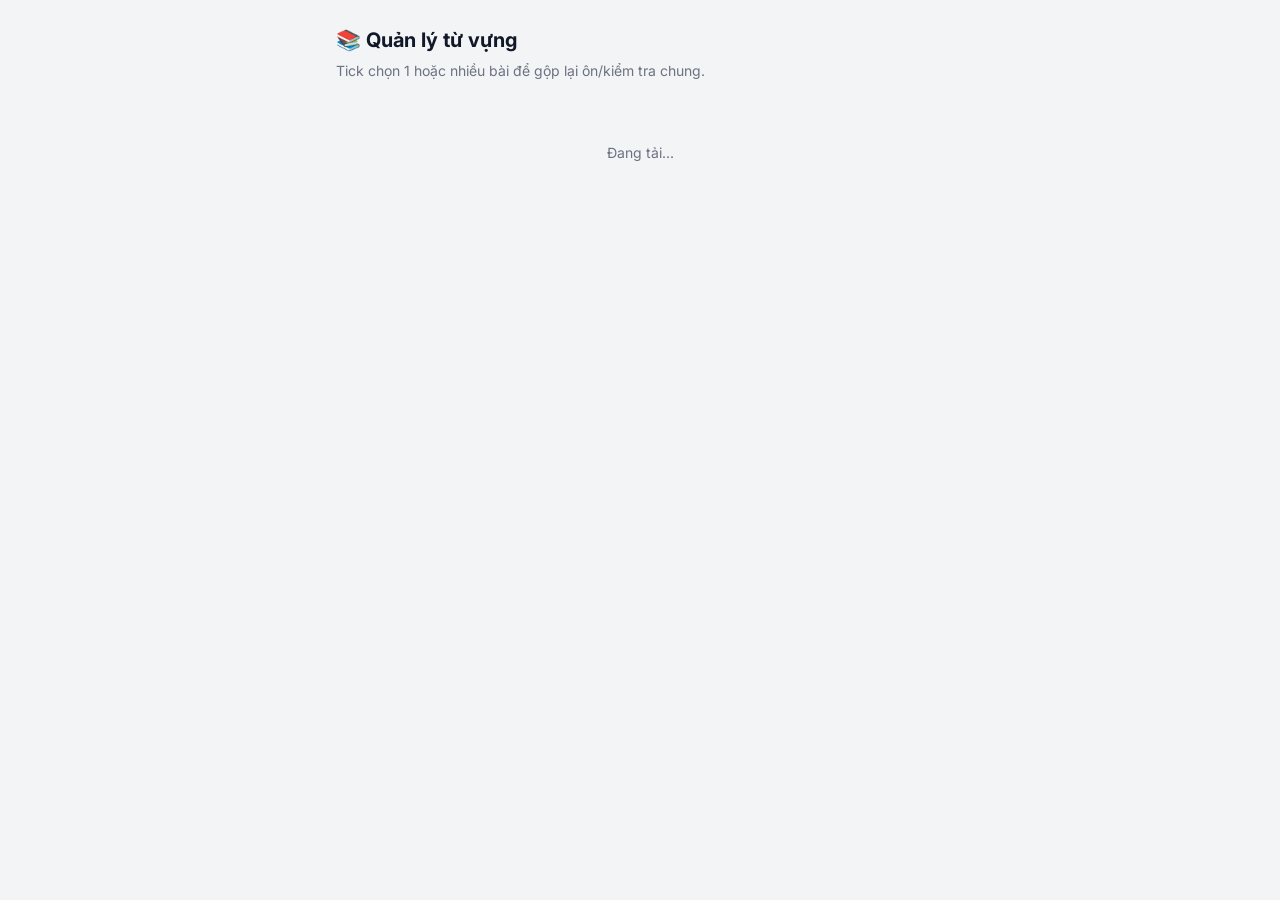
<file: quanlytuvung.html>
<!DOCTYPE html>
<html lang="vi">
<head>
<meta charset="UTF-8">
<meta name="viewport" content="width=device-width, initial-scale=1.0">
<title>Quản lý từ vựng</title>
<link rel="stylesheet" href="style.css">
<style>
.wrap{max-width:640px;margin:0 auto;padding:24px 16px 60px;}
.page-title{font-size:20px;font-weight:700;margin-bottom:4px;}
.page-sub{color:var(--muted);font-size:14px;margin-bottom:20px;}
.back-row{margin-bottom:16px;}
.back-btn{background:none;border:none;color:var(--muted);font-size:13px;cursor:pointer;font-family:inherit;}
.back-btn:hover{color:var(--primary);}

.combo-bar{
  display:none;position:sticky;top:0;z-index:5;
  background:var(--primary-bg);border:1px solid var(--primary);border-radius:var(--radius-lg);
  padding:14px 16px;margin-bottom:16px;
}
.combo-bar.show{display:block;}
.combo-count{font-size:13px;font-weight:700;color:var(--primary);margin-bottom:10px;}
.combo-actions{display:flex;gap:8px;flex-wrap:wrap;}
.combo-actions .gbtn{flex:1;min-width:100px;}

.group-card{
  background:var(--card);border:1px solid var(--border);border-radius:var(--radius-lg);
  padding:16px 18px;margin-bottom:12px;box-shadow:var(--shadow-sm);
  display:flex;gap:12px;align-items:flex-start;
}
.group-check{
  width:20px;height:20px;margin-top:2px;flex-shrink:0;accent-color:var(--primary);cursor:pointer;
}
.group-body{flex:1;min-width:0;}
.group-title{font-weight:600;font-size:15px;margin-bottom:2px;}
.group-meta{font-size:12px;color:var(--muted);margin-bottom:12px;}
.group-actions{display:flex;gap:8px;flex-wrap:wrap;}
.gbtn{
  flex:1;min-width:100px;border:none;border-radius:var(--radius-md);padding:9px 12px;
  font-size:13px;font-weight:600;cursor:pointer;font-family:inherit;
}
.gbtn-list{background:var(--primary-bg);color:var(--primary);}
.gbtn-review{background:var(--amber-bg);color:var(--amber-dark);}
.gbtn-quiz{background:var(--green-bg);color:var(--green-text);}
.empty-state{text-align:center;color:var(--muted);padding:40px 0;font-size:14px;}

.word-row{
  display:flex;justify-content:space-between;align-items:center;
  background:var(--card);border:1px solid var(--border);border-radius:var(--radius-md);
  padding:12px 16px;margin-bottom:8px;
}
.word-en{font-weight:600;font-size:15px;}
.word-vi{font-size:13px;color:var(--muted);margin-top:2px;}
.word-src{font-size:10px;color:var(--muted);margin-top:2px;font-style:italic;}
.speak-btn{background:var(--primary-bg);color:var(--primary);border:none;border-radius:50%;width:36px;height:36px;font-size:16px;cursor:pointer;flex-shrink:0;}

.review-card{
  background:var(--card);border:1px solid var(--border);border-radius:var(--radius-xl);
  padding:44px 24px;text-align:center;box-shadow:var(--shadow-md);
}
.review-count{color:var(--muted);font-size:13px;margin-bottom:20px;}
.review-word{font-size:30px;font-weight:700;color:var(--primary);margin-bottom:14px;}
.review-hint{font-style:italic;color:var(--muted);font-size:15px;min-height:22px;margin-bottom:24px;}
.review-ctrl{display:flex;gap:10px;justify-content:center;flex-wrap:wrap;}
.rbtn{border:none;border-radius:var(--radius-md);padding:13px 22px;font-size:14px;font-weight:600;cursor:pointer;font-family:inherit;min-width:120px;}
.rbtn-hint{background:var(--amber-bg);color:var(--amber-dark);}
.rbtn-next{background:var(--primary);color:#fff;}
.review-done{text-align:center;padding:20px 0;}

.quiz-card{
  background:var(--card);border:1px solid var(--border);border-radius:var(--radius-xl);
  padding:36px 24px;box-shadow:var(--shadow-md);
}
.quiz-progress{font-size:13px;color:var(--muted);text-align:center;margin-bottom:10px;}
.timer-track{height:5px;background:var(--border);border-radius:99px;overflow:hidden;margin-bottom:24px;}
.timer-fill{height:100%;background:var(--primary);width:100%;}
.quiz-word{font-size:26px;font-weight:700;text-align:center;margin-bottom:24px;}
.opt{
  display:block;width:100%;text-align:left;background:var(--primary-bg);color:var(--ink);
  border:1.5px solid transparent;border-radius:var(--radius-md);padding:14px 16px;
  font-size:14px;font-family:inherit;cursor:pointer;margin-bottom:10px;
}
.opt.correct{background:var(--green);color:#fff;}
.opt.wrong{background:var(--red);color:#fff;}
.opt:disabled{cursor:default;}
.quiz-result{text-align:center;padding:20px 0;}
.quiz-score{font-size:32px;font-weight:700;color:var(--primary);margin:12px 0;}
</style>
</head>
<body>

<div class="wrap">

  <div id="listView">
    <div class="page-title">📚 Quản lý từ vựng</div>
    <div class="page-sub">Tick chọn 1 hoặc nhiều bài để gộp lại ôn/kiểm tra chung.</div>

    <div class="combo-bar" id="comboBar">
      <div class="combo-count" id="comboCount"></div>
      <div class="combo-actions">
        <button class="gbtn gbtn-list"   onclick="openComboWordList()">📋 Danh sách từ đã chọn</button>
        <button class="gbtn gbtn-review" onclick="openComboReview()">🧠 Ôn các bài đã chọn</button>
        <button class="gbtn gbtn-quiz"   onclick="openComboQuiz()">✅ Kiểm tra các bài đã chọn</button>
      </div>
    </div>

    <div id="groupList"><div class="empty-state">Đang tải...</div></div>
  </div>

  <div id="wordListView" style="display:none">
    <div class="back-row"><button class="back-btn" onclick="backToList()">← Quay lại</button></div>
    <div class="page-title" id="wlTitle"></div>
    <div id="wordListBox"></div>
  </div>

  <div id="reviewView" style="display:none">
    <div class="back-row"><button class="back-btn" onclick="backToList()">← Quay lại</button></div>
    <div class="page-title" id="reviewTitle"></div>
    <div class="review-card">
      <div class="review-count" id="reviewCount"></div>
      <div id="reviewBody"></div>
    </div>
  </div>

  <div id="quizView" style="display:none">
    <div class="back-row"><button class="back-btn" onclick="backToList()">← Quay lại</button></div>
    <div class="page-title" id="quizTitle"></div>
    <div class="quiz-card" id="quizBody"></div>
  </div>

</div>

<script>
const params     = new URLSearchParams(window.location.search);
const maHV       = params.get('maHV')  || '';
const tenHV      = params.get('tenHV') || '';
const SCRIPT_URL = params.get('apiUrl') || 'https://script.google.com/macros/s/AKfycby7eN5exZWC7VjDTfgduL8ZEqR0RsnykP3gNhozvvNxI41MDLLGvZoX99BE2c9ZMXE_Fw/exec';

let groups = {};
let selectedGroups = new Set();

async function apiGet(action, p) {
  const url = new URL(SCRIPT_URL);
  url.searchParams.set('action', action);
  Object.entries(p || {}).forEach(([k, v]) => url.searchParams.set(k, v));
  return (await fetch(url)).json();
}

function speak(word) {
  const u = new SpeechSynthesisUtterance(word);
  u.lang = 'en-US';
  speechSynthesis.cancel();
  speechSynthesis.speak(u);
}
function firstHint(nghia) {
  const first = (nghia || '').trim().split(' ')[0] || '';
  return first ? first + '...' : '(không có gợi ý)';
}
function shuffle(arr) {
  const a = arr.slice();
  for (let i = a.length - 1; i > 0; i--) { const j = Math.floor(Math.random() * (i + 1)); [a[i], a[j]] = [a[j], a[i]]; }
  return a;
}
function esc(s) { return (s || '').replace(/'/g, "\\'"); }

async function loadGroups() {
  const list = await apiGet('getVocab', { maHV });
  groups = {};
  (list || []).forEach(w => {
    const key = w.tenBai || '(Chưa rõ bài)';
    (groups[key] = groups[key] || []).push(w);
  });
  renderGroupList();
}

function renderGroupList() {
  const box = document.getElementById('groupList');
  const keys = Object.keys(groups);
  if (!keys.length) { box.innerHTML = '<div class="empty-state">Chưa lưu từ vựng nào — bôi đen từ khi luyện dịch/nghe để thêm vào đây.</div>'; return; }
  box.innerHTML = keys.map(k => `
    <div class="group-card">
      <input type="checkbox" class="group-check" onchange="toggleSelect('${esc(k)}',this.checked)" ${selectedGroups.has(k) ? 'checked' : ''}>
      <div class="group-body">
        <div class="group-title">${k}</div>
        <div class="group-meta">${groups[k].length} từ</div>
        <div class="group-actions">
          <button class="gbtn gbtn-list"   onclick="openWordList('${esc(k)}')">📋 List từ</button>
          <button class="gbtn gbtn-review" onclick="openReview('${esc(k)}')">🧠 Ôn tập</button>
          <button class="gbtn gbtn-quiz"   onclick="openQuiz('${esc(k)}')">✅ Kiểm tra</button>
        </div>
      </div>
    </div>`).join('');
  renderComboBar();
}

function toggleSelect(name, checked) {
  if (checked) selectedGroups.add(name); else selectedGroups.delete(name);
  renderComboBar();
}
function renderComboBar() {
  const bar = document.getElementById('comboBar');
  if (selectedGroups.size === 0) { bar.classList.remove('show'); return; }
  bar.classList.add('show');
  document.getElementById('comboCount').textContent = `Đã chọn ${selectedGroups.size} bài — gộp lại thao tác chung:`;
}

function comboWords() {
  const seen = new Set(), out = [];
  selectedGroups.forEach(name => {
    (groups[name] || []).forEach(w => {
      const key = w.tuVung + '|' + w.nghia;
      if (seen.has(key)) return;
      seen.add(key);
      out.push(Object.assign({}, w, { tenBai: name }));
    });
  });
  return out;
}
function comboTitle() { return selectedGroups.size + ' bài đã chọn'; }

function showView(id) {
  ['listView', 'wordListView', 'reviewView', 'quizView'].forEach(v => document.getElementById(v).style.display = v === id ? 'block' : 'none');
}
function backToList() { showView('listView'); }

function openWordList(name) { renderWordList(name, groups[name]); }
function openComboWordList() { if (selectedGroups.size) renderWordList(comboTitle(), comboWords()); }
function renderWordList(title, words) {
  document.getElementById('wlTitle').textContent = '📋 ' + title;
  document.getElementById('wordListBox').innerHTML = words.map(w => `
    <div class="word-row">
      <div>
        <div class="word-en">${w.tuVung}</div>
        <div class="word-vi">${w.nghia}</div>
        ${selectedGroups.size > 1 ? `<div class="word-src">${w.tenBai}</div>` : ''}
      </div>
      <button class="speak-btn" onclick="speak('${esc(w.tuVung)}')">🔊</button>
    </div>`).join('');
  showView('wordListView');
}

let reviewQueue = [], reviewIdx = 0, forgottenWords = [];
function openReview(name) { startReview(name, groups[name]); }
function openComboReview() { if (selectedGroups.size) startReview(comboTitle(), comboWords()); }
function startReview(title, words) {
  document.getElementById('reviewTitle').textContent = '🧠 ' + title;
  reviewQueue = shuffle(words);
  reviewIdx = 0; forgottenWords = [];
  renderReviewCard();
  showView('reviewView');
}
function renderReviewCard() {
  document.getElementById('reviewCount').textContent = `${reviewIdx + 1} / ${reviewQueue.length}`;
  const w = reviewQueue[reviewIdx];
  document.getElementById('reviewBody').innerHTML = `
    <div class="review-word">${w.tuVung}</div>
    <div class="review-hint" id="reviewHint"></div>
    <div class="review-ctrl">
      <button class="rbtn rbtn-hint" onclick="showReviewHint()">💡 Hint</button>
      <button class="rbtn rbtn-next" onclick="nextReviewWord()">Next →</button>
    </div>`;
}
function showReviewHint() {
  const w = reviewQueue[reviewIdx];
  document.getElementById('reviewHint').textContent = 'Gợi ý: ' + firstHint(w.nghia);
  if (!forgottenWords.includes(w)) forgottenWords.push(w);
}
function nextReviewWord() {
  reviewIdx++;
  if (reviewIdx >= reviewQueue.length) { renderReviewDone(); return; }
  renderReviewCard();
}
function renderReviewDone() {
  const box = document.getElementById('reviewBody');
  document.getElementById('reviewCount').textContent = 'Hoàn thành!';
  if (!forgottenWords.length) {
    box.innerHTML = `<div class="review-done">🎉 Bạn nhớ hết ${reviewQueue.length} từ, không cần bấm Hint từ nào!</div>`;
    return;
  }
  box.innerHTML = `
    <div class="review-done">Bạn đã bấm Hint ${forgottenWords.length} từ.</div>
    <div class="review-ctrl" style="margin-top:12px">
      <button class="rbtn rbtn-hint" onclick="reviewForgottenOnly()">🔁 Ôn lại từ quên</button>
    </div>`;
}
function reviewForgottenOnly() {
  reviewQueue = shuffle(forgottenWords);
  reviewIdx = 0; forgottenWords = [];
  renderReviewCard();
}

const TIME_PER_WORD = 3000;
let quizPool = [], quizItems = [], quizIdx = 0, quizCorrect = 0, quizWrong = [], quizTimer = null;

function openQuiz(name) { startQuiz(name, groups[name]); }
function openComboQuiz() { if (selectedGroups.size) startQuiz(comboTitle(), comboWords()); }
function startQuiz(title, words) {
  quizPool = words;
  document.getElementById('quizTitle').textContent = '✅ ' + title;
  if (quizPool.length < 3) {
    document.getElementById('quizBody').innerHTML = '<div class="quiz-result">Cần ít nhất 3 từ trong lựa chọn này để kiểm tra.</div>';
    showView('quizView');
    return;
  }
  quizItems = shuffle(quizPool);
  quizIdx = 0; quizCorrect = 0; quizWrong = [];
  renderQuizQuestion();
  showView('quizView');
}

function renderQuizQuestion() {
  if (quizIdx >= quizItems.length) { renderQuizResult(); return; }
  const item = quizItems[quizIdx];
  const others = shuffle(quizPool.filter(w => w.nghia !== item.nghia)).slice(0, 2);
  const options = shuffle([item, ...others]);
  document.getElementById('quizBody').innerHTML = `
    <div class="quiz-progress">Câu ${quizIdx + 1}/${quizItems.length}</div>
    <div class="timer-track"><div class="timer-fill" id="timerFill"></div></div>
    <div class="quiz-word">${item.tuVung}</div>
    <div id="optionsArea">${options.map(o => `<button class="opt" onclick="answerQuiz('${esc(o.nghia)}','${esc(item.nghia)}', this)">${o.nghia}</button>`).join('')}</div>`;
  startQuizTimer();
}
function startQuizTimer() {
  clearTimeout(quizTimer);
  const fill = document.getElementById('timerFill');
  fill.style.transition = 'none'; fill.style.width = '100%';
  requestAnimationFrame(() => { fill.style.transition = `width ${TIME_PER_WORD}ms linear`; fill.style.width = '0%'; });
  quizTimer = setTimeout(() => {
    quizWrong.push(quizItems[quizIdx]);
    lockQuizOptions();
    setTimeout(nextQuizQuestion, 500);
  }, TIME_PER_WORD);
}
function lockQuizOptions() { document.querySelectorAll('#optionsArea .opt').forEach(b => b.disabled = true); }
function answerQuiz(chosen, correct, btn) {
  clearTimeout(quizTimer);
  const isCorrect = chosen === correct;
  document.querySelectorAll('#optionsArea .opt').forEach(b => { if (b.textContent === correct) b.classList.add('correct'); });
  if (isCorrect) quizCorrect++;
  else { btn.classList.add('wrong'); quizWrong.push(quizItems[quizIdx]); }
  lockQuizOptions();
  setTimeout(nextQuizQuestion, 600);
}
function nextQuizQuestion() { quizIdx++; renderQuizQuestion(); }

function renderQuizResult() {
  const total = quizItems.length;
  const pct = Math.round((quizCorrect / total) * 100);
  document.getElementById('quizBody').innerHTML = `
    <div class="quiz-result">
      <div>Kết quả</div>
      <div class="quiz-score">${quizCorrect}/${total} (${pct}%)</div>
      ${quizWrong.length ? `<button class="rbtn rbtn-hint" onclick="retryWrong()">🔁 Làm lại từ đã sai (${quizWrong.length})</button>` : `<div>🎉 Làm đúng hết!</div>`}
    </div>`;
}
function retryWrong() {
  quizItems = shuffle(quizWrong);
  quizPool = quizWrong.length >= 3 ? quizWrong : quizPool;
  quizIdx = 0; quizCorrect = 0; quizWrong = [];
  renderQuizQuestion();
}

loadGroups();
</script>
</body>
</html>
</file>
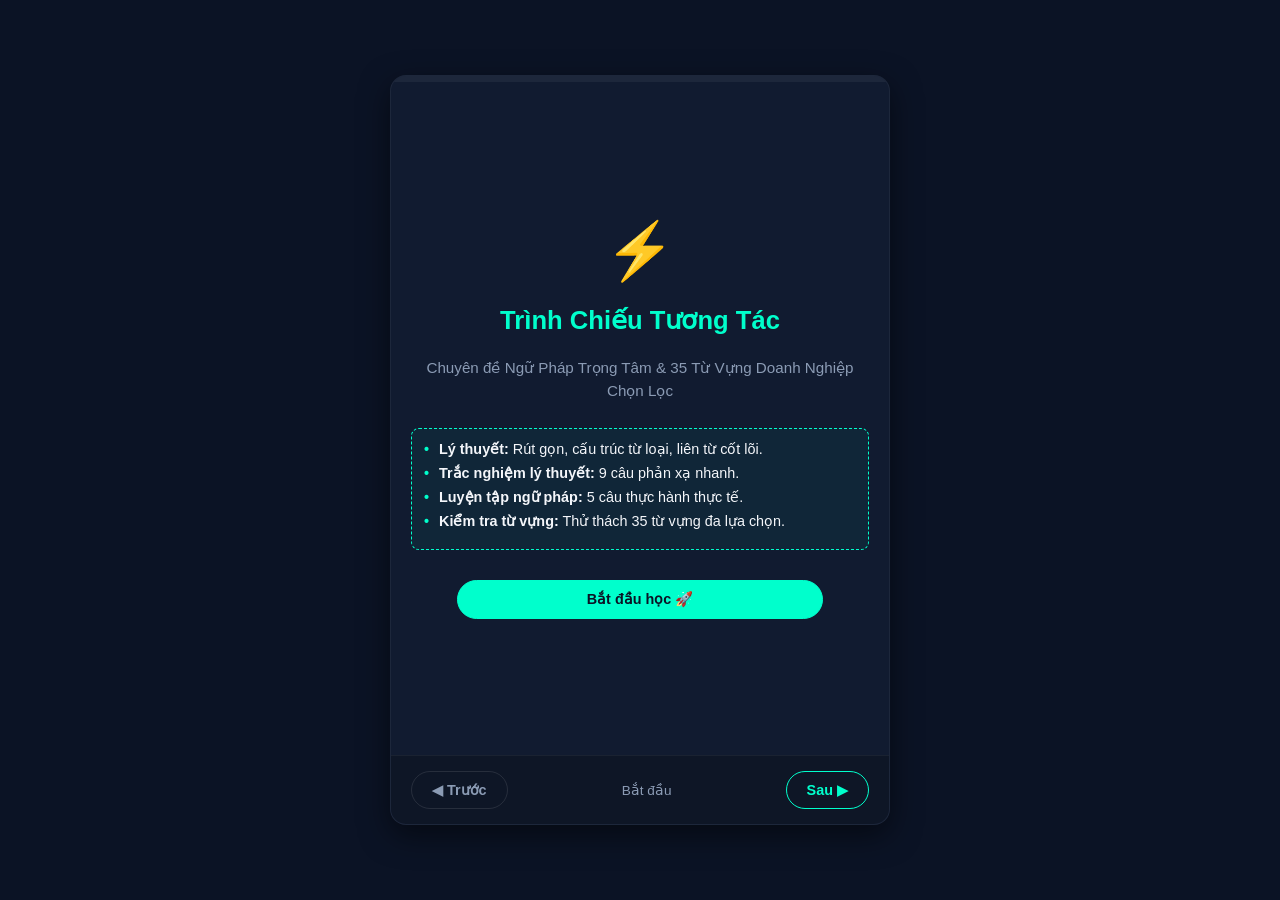
<file: lopluyende/Test_54.html>
<!DOCTYPE html>
<html lang="vi">
<head>
    <meta charset="UTF-8">
    <meta name="viewport" content="width=device-width, initial-scale=1.0">
    <title>Slide Học Tập Tương Tác: Ngữ Pháp & Từ Vựng</title>
    <style>
        :root {
            --bg-color: #0b1325;
            --card-bg: #111b30;
            --accent-color: #00ffcc;
            --accent-hover: #00d4aa;
            --text-main: #f4f6fa;
            --text-muted: #8b9bb4;
            --success: #2ec4b6;
            --error: #e71d36;
            --border-radius: 16px;
        }

        * {
            box-sizing: border-box;
            margin: 0;
            padding: 0;
            font-family: 'Segoe UI', Tahoma, Geneva, Verdana, sans-serif;
            -webkit-tap-highlight-color: transparent;
        }

        body {
            background-color: var(--bg-color);
            color: var(--text-main);
            display: flex;
            justify-content: center;
            align-items: center;
            min-height: 100vh;
            overflow: hidden;
            padding: 10px;
        }

        /* Container & Responsive Slide Layout */
        #app-container {
            width: 100%;
            max-width: 500px;
            height: 90vh;
            max-height: 750px;
            background-color: var(--card-bg);
            border-radius: var(--border-radius);
            box-shadow: 0 10px 30px rgba(0,0,0,0.5);
            display: flex;
            flex-direction: column;
            overflow: hidden;
            position: relative;
            border: 1px solid rgba(255, 255, 255, 0.05);
        }

        /* Header Progress Bar */
        .progress-container {
            width: 100%;
            height: 6px;
            background-color: rgba(255,255,255,0.05);
            position: relative;
        }

        .progress-bar {
            height: 100%;
            background: linear-gradient(90deg, var(--accent-color), #00b4d8);
            width: 0%;
            transition: width 0.3s ease;
        }

        /* Slides container */
        .slides-wrapper {
            flex: 1;
            position: relative;
            overflow-y: auto;
            padding: 20px;
        }

        .slide {
            display: none;
            flex-direction: column;
            height: 100%;
            opacity: 0;
            transition: opacity 0.3s ease;
        }

        .slide.active {
            display: flex;
            opacity: 1;
        }

        /* Common Elements */
        h1, h2 {
            font-weight: 700;
            line-height: 1.3;
            color: #ffffff;
        }

        h1 { font-size: 1.6rem; margin-bottom: 10px; text-align: center; color: var(--accent-color); }
        h2 { font-size: 1.3rem; margin-bottom: 15px; border-left: 4px solid var(--accent-color); padding-left: 10px; }
        p { font-size: 0.95rem; line-height: 1.5; color: var(--text-muted); margin-bottom: 15px; }

        /* Highlight box */
        .highlight-box {
            background: rgba(0, 255, 204, 0.05);
            border: 1px dashed var(--accent-color);
            padding: 12px;
            border-radius: 8px;
            margin-bottom: 15px;
            font-size: 0.9rem;
        }

        .highlight-box ul {
            list-style-type: none;
            padding-left: 0;
        }

        .highlight-box li {
            margin-bottom: 8px;
            position: relative;
            padding-left: 15px;
            color: var(--text-main);
        }

        .highlight-box li::before {
            content: "•";
            color: var(--accent-color);
            position: absolute;
            left: 0;
            font-weight: bold;
        }

        /* Code/Formula styling */
        code {
            background-color: rgba(255, 255, 255, 0.1);
            padding: 2px 6px;
            border-radius: 4px;
            font-family: monospace;
            color: #f77f00;
        }

        /* Option Buttons */
        .options-list {
            display: flex;
            flex-direction: column;
            gap: 10px;
            margin-top: auto;
            margin-bottom: 15px;
        }

        .option-btn {
            background-color: rgba(255,255,255,0.03);
            border: 1px solid rgba(255,255,255,0.1);
            padding: 14px 16px;
            border-radius: 10px;
            color: var(--text-main);
            text-align: left;
            font-size: 0.95rem;
            cursor: pointer;
            transition: all 0.2s ease;
            outline: none;
        }

        .option-btn:hover:not(:disabled) {
            background-color: rgba(0, 255, 204, 0.05);
            border-color: var(--accent-color);
        }

        .option-btn.correct {
            background-color: rgba(46, 196, 182, 0.2) !important;
            border-color: var(--success) !important;
            color: #fff !important;
        }

        .option-btn.incorrect {
            background-color: rgba(231, 29, 54, 0.2) !important;
            border-color: var(--error) !important;
            color: #fff !important;
        }

        /* Bottom Navigation */
        .nav-controls {
            display: flex;
            justify-content: space-between;
            align-items: center;
            padding: 15px 20px;
            background-color: rgba(0,0,0,0.2);
            border-top: 1px solid rgba(255,255,255,0.05);
        }

        .nav-btn {
            background-color: transparent;
            border: 1px solid var(--accent-color);
            color: var(--accent-color);
            padding: 10px 20px;
            border-radius: 30px;
            cursor: pointer;
            font-weight: 600;
            font-size: 0.9rem;
            transition: all 0.2s ease;
            display: flex;
            align-items: center;
            gap: 5px;
        }

        .nav-btn:hover:not(:disabled) {
            background-color: var(--accent-color);
            color: var(--bg-color);
        }

        .nav-btn:disabled {
            border-color: rgba(255,255,255,0.1);
            color: var(--text-muted);
            cursor: not-allowed;
        }

        .nav-btn.primary-btn {
            background-color: var(--accent-color);
            color: var(--bg-color);
        }

        .nav-btn.primary-btn:hover {
            background-color: var(--accent-hover);
        }

        .slide-counter {
            font-size: 0.85rem;
            color: var(--text-muted);
        }

        /* Start & End Slides Special Styling */
        .center-content {
            display: flex;
            flex-direction: column;
            justify-content: center;
            align-items: center;
            text-align: center;
            height: 100%;
        }

        .icon-banner {
            font-size: 3.5rem;
            margin-bottom: 20px;
            animation: bounce 2s infinite;
        }

        @keyframes bounce {
            0%, 100% { transform: translateY(0); }
            50% { transform: translateY(-10px); }
        }

        /* Summary Slide Scrollable Content */
        .summary-container {
            text-align: left;
            width: 100%;
            height: 100%;
            display: flex;
            flex-direction: column;
            gap: 15px;
        }

        .summary-scroll {
            flex: 1;
            overflow-y: auto;
            padding-right: 5px;
            font-size: 0.9rem;
        }

        .summary-section {
            background: rgba(255,255,255,0.02);
            border-radius: 8px;
            padding: 12px;
            margin-bottom: 12px;
            border-left: 3px solid var(--accent-color);
        }

        .summary-title {
            font-weight: bold;
            color: #ffffff;
            margin-bottom: 5px;
            display: flex;
            justify-content: space-between;
        }

        .incorrect-item {
            border-top: 1px solid rgba(255,255,255,0.05);
            padding-top: 8px;
            margin-top: 8px;
        }

        .incorrect-item p {
            margin-bottom: 4px;
            color: var(--text-main);
        }

        .incorrect-item .explanation {
            font-size: 0.85rem;
            color: #ff9f1c;
            padding-left: 8px;
            border-left: 2px solid #ff9f1c;
        }

        /* Custom Scrollbar for mobile/web */
        ::-webkit-scrollbar {
            width: 6px;
        }
        ::-webkit-scrollbar-track {
            background: transparent;
        }
        ::-webkit-scrollbar-thumb {
            background: rgba(255,255,255,0.1);
            border-radius: 3px;
        }
    </style>
</head>
<body>

<div id="app-container">
    <!-- Progress Bar -->
    <div class="progress-container">
        <div class="progress-bar" id="progressBar"></div>
    </div>

    <!-- Slides Wrapper -->
    <div class="slides-wrapper" id="slidesWrapper">

        <!-- SLIDE 1: WELCOME -->
        <div class="slide active" id="slide-welcome">
            <div class="center-content">
                <div class="icon-banner">⚡</div>
                <h1>Trình Chiếu Tương Tác</h1>
                <p style="margin-top: 10px; margin-bottom: 25px;">Chuyên đề Ngữ Pháp Trọng Tâm & 35 Từ Vựng Doanh Nghiệp Chọn Lọc</p>
                <div class="highlight-box" style="width: 100%; text-align: left;">
                    <ul>
                        <li><b>Lý thuyết:</b> Rút gọn, cấu trúc từ loại, liên từ cốt lõi.</li>
                        <li><b>Trắc nghiệm lý thuyết:</b> 9 câu phản xạ nhanh.</li>
                        <li><b>Luyện tập ngữ pháp:</b> 5 câu thực hành thực tế.</li>
                        <li><b>Kiểm tra từ vựng:</b> Thử thách 35 từ vựng đa lựa chọn.</li>
                    </ul>
                </div>
                <button class="nav-btn primary-btn" onclick="nextSlide()" style="width: 80%; justify-content: center; margin-top: 15px;">Bắt đầu học 🚀</button>
            </div>
        </div>

        <!-- SLIDE 2: LÝ THUYẾT 1 -->
        <div class="slide" id="slide-lt1">
            <h2>1. Từ Loại & Vị Trí Cốt Lõi</h2>
            <div class="highlight-box">
                <b>Trạng từ (adv):</b>
                <p style="margin-top:5px; margin-bottom:5px; color:#fff;">Đứng sau tân ngữ (O) hoặc động từ (V) để bổ nghĩa cho hành động.</p>
                <code>V + O + Adv</code> hoặc <code>V + Adv</code><br>
                <span style="font-size:0.85rem; color: var(--accent-color)">Ví dụ: approach the subject matter <b>objectively</b>, work <b>collaboratively</b>.</span>
            </div>
            <div class="highlight-box">
                <b>Tính từ (adj):</b>
                <p style="margin-top:5px; margin-bottom:5px; color:#fff;">Đứng trước danh từ (N) bổ nghĩa để tạo thành cụm danh từ.</p>
                <code>Adj + N</code><br>
                <span style="font-size:0.85rem; color: var(--accent-color)">Ví dụ: a more <b>reliable</b> copy machine, <b>writing</b> style.</span>
            </div>
            <div class="highlight-box">
                <b>Sở Hữu Cách (SHC):</b>
                <p style="margin-top:5px; margin-bottom:5px; color:#fff;">Danh từ làm chủ ngữ thường đứng ngay sau Sở hữu cách.</p>
                <code>Noun's + Noun (Subject)</code><br>
                <span style="font-size:0.85rem; color: var(--accent-color)">Ví dụ: Mr. Brighton's first <b>assignment</b>.</span>
            </div>
        </div>

        <!-- SLIDE 3: LÝ THUYẾT 2 -->
        <div class="slide" id="slide-lt2">
            <h2>2. Chủ Ngữ Dài & Liên Từ / Giới Từ</h2>
            <div class="highlight-box">
                <b>Chủ ngữ chính trong cụm danh từ dài:</b>
                <p style="margin-top:5px; margin-bottom:5px; color:#fff;">Khi cụm danh từ chứa giới từ, <b>danh từ đứng trước giới từ đầu tiên</b> đóng vai trò làm chủ ngữ chính.</p>
                <code>[N1] + prep + N2 + prep + N3...</code> -> <b>N1</b> chia động từ.<br>
                <span style="font-size:0.85rem; color: var(--accent-color)">Ví dụ: The <b>installation</b> of new benches... (installation là danh từ chính số ít).</span>
            </div>
            <div class="highlight-box">
                <b>Phân biệt Giới từ và Liên từ:</b>
                <ul style="margin-top:5px;">
                    <li><code>Because of</code> / <code>Despite</code> + <b>Noun / V-ing</b> (Bởi vì / Mặc dù).</li>
                    <li><code>as soon as</code> / <code>in case</code> / <code>in order that</code> + <b>Mệnh đề (S + V)</b>.</li>
                    <li><code>rather than</code>: thay vì (nối 2 từ loại tương đương nhau).</li>
                </ul>
            </div>
        </div>

        <!-- SLIDE 4: LÝ THUYẾT 3 -->
        <div class="slide" id="slide-lt3">
            <h2>3. Cấu Trúc Lưu Ý Khác</h2>
            <div class="highlight-box">
                <b>Almost:</b>
                <p style="margin-top:5px; margin-bottom:5px; color:#fff;">Thường đi với <b>một con số</b> hoặc <b>động từ chỉ quá trình</b> (như complete).</p>
                <span style="font-size:0.85rem; color: var(--accent-color)">Ví dụ: <b>Almost 4,000</b> employees, <b>almost completed</b>.</span>
            </div>
            <div class="highlight-box">
                <b>Đại từ chỉ định "That" làm Tân ngữ:</b>
                <p style="margin-top:5px; margin-bottom:5px; color:#fff;">Có thể mở ra một mệnh đề danh ngữ làm tân ngữ cho động từ đi trước nó.</p>
                <code>S + V (reveal, show, say...) + THAT + S + V</code><br>
                <span style="font-size:0.85rem; color: var(--accent-color)">Ví dụ: The CEO <b>revealed</b> today <b>that she is</b> step down.</span>
            </div>
        </div>

        <!-- QUES_THEORY: Questions will be generated dynamically -->
        <!-- QUES_GRAMMAR: Questions will be generated dynamically -->
        <!-- QUES_VOCAB: Questions will be generated dynamically -->

        <!-- FINAL SLIDE: SUMMARY -->
        <div class="slide" id="slide-summary">
            <div class="summary-container">
                <h1 style="color:var(--accent-color);">Kết Quả Hoàn Thành 🎉</h1>
                
                <div class="summary-scroll">
                    <!-- Grammar Theory Section -->
                    <div class="summary-section">
                        <div class="summary-title">
                            <span>Lý thuyết Ngữ pháp</span>
                            <span id="score-theory">0/9</span>
                        </div>
                        <div id="incorrect-theory-list">
                            <!-- JS dynamic items -->
                        </div>
                    </div>

                    <!-- Grammar Practice Section -->
                    <div class="summary-section">
                        <div class="summary-title">
                            <span>Bài tập Ngữ pháp</span>
                            <span id="score-grammar">0/5</span>
                        </div>
                        <div id="incorrect-grammar-list">
                            <!-- JS dynamic items -->
                        </div>
                    </div>

                    <!-- Vocab Section -->
                    <div class="summary-section">
                        <div class="summary-title">
                            <span>Bài tập Từ vựng</span>
                            <span id="score-vocab">0/35</span>
                        </div>
                        <div id="incorrect-vocab-list">
                            <!-- JS dynamic items -->
                        </div>
                    </div>
                </div>

                <button class="nav-btn primary-btn" onclick="resetQuiz()" style="width:100%; justify-content:center;">Làm lại từ đầu 🔄</button>
            </div>
        </div>

    </div>

    <!-- Navigation Footer Controls -->
    <div class="nav-controls" id="navControls">
        <button class="nav-btn" id="prevBtn" onclick="prevSlide()">◀ Trước</button>
        <span class="slide-counter" id="slideCounter">Slide 1</span>
        <button class="nav-btn" id="nextBtn" onclick="nextSlide()">Sau ▶</button>
    </div>
</div>

<script>
// JSON Vocab Data from Python backend
const vocabData = [{"word": "Criteria", "correct": "tiêu chuẩn, quy chuẩn", "distractors": ["nghĩa vụ", "giấy phép", "nhà ga", "quan điểm"]}, {"word": "lead", "correct": "trưởng", "distractors": ["cá nhân", "thành viên", "khách hàng", "nhân viên"]}, {"word": "Leading", "correct": "hàng đầu", "distractors": ["cuối cùng", "nội bộ", "cực kì phù hợp", "bị động"]}, {"word": "Brand’s identity", "correct": "nhận diện thương hiệu", "distractors": ["đơn đăng kí", "giấy phép", "sự tân trang", "mục tiêu chung"]}, {"word": "Appeal", "correct": "hấp dẫn", "distractors": ["làm phiền", "do dự", "thắc mắc", "hủy bỏ"]}, {"word": "Hesitate", "correct": "do dự", "distractors": ["nâng cấp", "cấp phát", "tạo ra", "quyết định"]}, {"word": "Common goal", "correct": "mục tiêu chung", "distractors": ["nghĩa vụ riêng", "quan điểm cá nhân", "bản sắc thương hiệu", "nhà ga mới"]}, {"word": "Rather than", "correct": "thay vì", "distractors": ["bởi vì", "mặc dù", "ngay khi", "để mà"]}, {"word": "Individual", "correct": "cá nhân", "distractors": ["phòng ban", "tập thể", "cấp trên", "đối tác"]}, {"word": "Inquire", "correct": "thắc mắc, yêu cầu", "distractors": ["hoàn tiền", "tân trang", "tránh xa", "chấp nhận"]}, {"word": "Yield", "correct": "tạo ra", "distractors": ["do dự", "bỏ qua", "làm phiền", "giảm bớt"]}, {"word": "Expert", "correct": "chuyên gia", "distractors": ["người học việc", "khách hàng", "cấp trên", "đối tác"]}, {"word": "Financial", "correct": "tài chính", "distractors": ["kỹ thuật", "thương hiệu", "vận chuyển", "nhà ga"]}, {"word": "Perspective", "correct": "quan điểm, góc nhìn", "distractors": ["tiêu chuẩn", "đơn đăng kí", "nghĩa vụ", "đường băng"]}, {"word": "Distract", "correct": "làm phiền", "distractors": ["nâng cấp", "hấp dẫn", "giúp đỡ", "động viên"]}, {"word": "Remodel", "correct": "tân trang", "distractors": ["phá hủy", "giữ nguyên", "nhập khẩu", "vận chuyển"]}, {"word": "Update", "correct": "nâng cấp", "distractors": ["làm cũ", "trì hoãn", "thất bại", "bán đi"]}, {"word": "Modernization", "correct": "tự động hóa (hiện đại hóa)", "distractors": ["thủ công hóa", "đơn giản hóa", "vận chuyển", "giấy phép"]}, {"word": "Division", "correct": "phòng ban", "distractors": ["cá nhân", "cấp trên", "nhà ga", "đường băng"]}, {"word": "Obligation", "correct": "nghĩa vụ", "distractors": ["quyền lợi", "sở thích", "do dự", "quà tặng"]}, {"word": "Particularly well suit", "correct": "cực kì phù hợp", "distractors": ["không tương thích", "hơi do dự", "bị từ chối", "tạm thời"]}, {"word": "In-house", "correct": "nội bộ", "distractors": ["bên ngoài", "quốc tế", "công cộng", "nhà ga"]}, {"word": "Unable", "correct": "không thể", "distractors": ["có thể", "đồng ý", "do dự", "bắt buộc"]}, {"word": "Loyal customer", "correct": "khách hàng thân thiết", "distractors": ["khách vãng lai", "đối thủ", "nhà cung cấp", "cấp trên"]}, {"word": "Application", "correct": "đơn đăng kí", "distractors": ["giấy phép", "nhận diện", "hợp đồng", "thắc mắc"]}, {"word": "Promotional", "correct": "quảng bá, khuyến mãi", "distractors": ["bắt buộc", "nội bộ", "bị cấm", "hình phạt"]}, {"word": "Supervisor", "correct": "cấp trên", "distractors": ["nhân viên", "khách hàng", "cá nhân", "đối tác"]}, {"word": "Permit", "correct": "giấy phép", "distractors": ["thuế", "đơn đăng kí", "bản báo cáo", "nhà ga"]}, {"word": "Grant", "correct": "cấp", "distractors": ["thu hồi", "từ chối", "yêu cầu", "do dự"]}, {"word": "Repayment", "correct": "hoàn tiền", "distractors": ["đóng thuế", "tiền phạt", "đặt cọc", "đầu tư"]}, {"word": "Transfer", "correct": "chuyển", "distractors": ["giữ lại", "hủy bỏ", "nâng cấp", "tân trang"]}, {"word": "Refine", "correct": "nâng cấp, tinh chỉnh", "distractors": ["làm hỏng", "bỏ qua", "giảm bớt", "trì hoãn"]}, {"word": "Process", "correct": "quy trình", "distractors": ["nhà ga", "đường băng", "tiêu chuẩn", "kết quả"]}, {"word": "Terminal", "correct": "nhà ga", "distractors": ["đường băng", "phòng ban", "văn phòng", "khách sạn"]}, {"word": "Runway", "correct": "đường băng", "distractors": ["nhà ga", "văn phòng", "cửa khởi hành", "phòng chờ"]}];

// Theory questions data
const theoryQuestions = [
    {
        q: "Trạng từ (adv) có thể đứng ở vị trí nào để bổ nghĩa cho hành động?",
        options: [
            "Đứng sau danh từ chính của câu làm chủ ngữ",
            "Đứng sau tân ngữ (O) hoặc động từ (V) bổ nghĩa cho hành động đó",
            "Đứng trước tính từ để tạo thành cụm danh từ",
            "Đứng ngay sau sở hữu cách"
        ],
        correct: 1
    },
    {
        q: "Vị trí của tính từ (adj) khi bổ nghĩa cho danh từ là gì?",
        options: [
            "Đứng sau danh từ chính",
            "Đứng trước danh từ (N) bổ nghĩa tạo thành cụm danh từ",
            "Đứng sau giới từ đầu tiên",
            "Đứng sau sở hữu cách"
        ],
        correct: 1
    },
    {
        q: "Danh từ làm chủ ngữ thường đứng ngay sau thành phần nào?",
        options: [
            "Trạng từ chỉ tần suất",
            "Sở hữu cách (SHC)",
            "Động từ chính",
            "Liên từ phụ thuộc"
        ],
        correct: 1
    },
    {
        q: "Trong cụm danh từ dài chứa giới từ, danh từ nào là danh từ chính làm chủ ngữ?",
        options: [
            "Danh từ đứng trước giới từ đầu tiên",
            "Danh từ đứng cuối cùng của cụm",
            "Danh từ đứng ngay sau giới từ đầu tiên",
            "Không có danh từ chính"
        ],
        correct: 0
    },
    {
        q: "Cấu trúc 'Because of' đi với thành phần nào sau nó?",
        options: [
            "Mệnh đề (S + V)",
            "Noun / Noun phrase / V-ing",
            "Một động từ nguyên mẫu",
            "Một liên từ tương đương"
        ],
        correct: 1
    },
    {
        q: "Các liên từ 'as soon as', 'in case', 'in order that' đi kèm với cái gì?",
        options: [
            "Chỉ đi với Danh từ (Noun)",
            "Chỉ đi với V-ing",
            "Mệnh đề (S + Vc)",
            "Một cụm giới từ"
        ],
        correct: 2
    },
    {
        q: "Liên từ 'rather than' thường dùng để làm gì?",
        options: [
            "Nối 2 từ loại tương đương nhau (thay vì)",
            "Đi kèm với mệnh đề chỉ lý do",
            "Thay thế cho giới từ 'despite'",
            "Nối hai mệnh đề có nghĩa tương phản hoàn toàn"
        ],
        correct: 0
    },
    {
        q: "Cấu trúc 'despite' đi với thành phần nào?",
        options: [
            "Mệnh đề (S + V)",
            "V-ing / Noun / Noun Phrase",
            "Động từ nguyên mẫu có to",
            "Một trạng từ chỉ thời gian"
        ],
        correct: 1
    },
    {
        q: "Từ 'Almost' thường đi với thành phần nào để chỉ mức độ/quá trình?",
        options: [
            "Một con số hoặc một động từ chỉ quá trình (như complete)",
            "Một danh từ chỉ người",
            "Một trạng từ chỉ nơi chốn",
            "Sở hữu cách"
        ],
        correct: 0
    }
];

// Grammar practice questions
const grammarPractice = [
    {
        q: "We determined to approach the complicated technical subject matter _______.",
        options: ["objectively", "objective", "object", "objectivity"],
        correct: 0,
        exp: "Vị trí này cần một trạng từ (objectively) để bổ nghĩa cho động từ 'approach' đứng trước tân ngữ 'subject matter'."
    },
    {
        q: "Mr. Brighton's first _______ was to reorganize the team structure.",
        options: ["assignment", "assign", "assigned", "assignee"],
        correct: 0,
        exp: "Sau Sở hữu cách (Mr. Brighton's) và tính từ (first) cần một Danh từ đóng vai trò làm chủ ngữ chính (assignment)."
    },
    {
        q: "The installation of new benches in the main terminals _______ completed last Monday.",
        options: ["was", "were", "are", "been"],
        correct: 0,
        exp: "Chủ ngữ chính là danh từ đứng trước giới từ đầu tiên 'installation' (số ít), do đó động từ chia số ít 'was completed'."
    },
    {
        q: "The flight was delayed _______ a technical failure in the runway system.",
        options: ["because of", "because", "in case", "as soon as"],
        correct: 0,
        exp: "Phía sau là cụm danh từ 'a technical failure...' nên cần dùng giới từ 'because of'."
    },
    {
        q: "_______ being relatively new to the department, she led the brand's identity project successfully.",
        options: ["Despite", "Although", "In order that", "Rather than"],
        correct: 0,
        exp: "Phía sau là cụm 'being relatively new...' (V-ing) chỉ sự nhượng bộ, dùng giới từ 'Despite'."
    }
];

// State management
let currentSlideIndex = 0;
let totalSlides = 0;
let userAnswers = {}; // Store {slideId: {selectedIdx, isCorrect}}

// Generate all dynamic questions and slides on load
function initQuiz() {
    const wrapper = document.getElementById('slidesWrapper');
    
    // 1. Generate Theory Slides
    theoryQuestions.forEach((item, idx) => {
        const slideId = `theory-${idx}`;
        const slideHtml = `
            <div class="slide" id="${slideId}">
                <h2>Trắc Nghiệm Lý Thuyết (${idx+1}/9)</h2>
                <p style="font-weight:600; color:#fff; font-size: 1.05rem; margin-bottom: 20px;">${item.q}</p>
                <div class="options-list">
                    ${item.options.map((opt, oIdx) => `
                        <button class="option-btn" onclick="selectOption('${slideId}', ${oIdx}, ${item.correct})">${opt}</button>
                    `).join('')}
                </div>
            </div>
        `;
        wrapper.insertAdjacentHTML('beforeend', slideHtml);
    });

    // 2. Generate Grammar Practice Slides
    grammarPractice.forEach((item, idx) => {
        const slideId = `grammar-${idx}`;
        const slideHtml = `
            <div class="slide" id="${slideId}">
                <h2>Bài Tập Thực Hành Ngữ Pháp (${idx+1}/5)</h2>
                <p style="font-weight:600; color:#fff; font-size: 1.05rem; margin-bottom: 20px;">${item.q}</p>
                <div class="options-list">
                    ${item.options.map((opt, oIdx) => `
                        <button class="option-btn" onclick="selectOption('${slideId}', ${oIdx}, ${item.correct})">${opt}</button>
                    `).join('')}
                </div>
            </div>
        `;
        wrapper.insertAdjacentHTML('beforeend', slideHtml);
    });

    // 3. Generate Vocab Slides (Shuffle distractors first)
    vocabData.forEach((item, idx) => {
        const slideId = `vocab-${idx}`;
        
        // Put correct and distractors into one array and shuffle
        const options = [item.correct, ...item.distractors];
        const shuffledOptions = shuffleArray([...options]);
        const correctIdx = shuffledOptions.indexOf(item.correct);

        const slideHtml = `
            <div class="slide" id="${slideId}">
                <h2>Trắc Nghiệm Từ Vựng (${idx+1}/35)</h2>
                <p style="font-size: 0.9rem; color:var(--text-muted); margin-bottom:5px;">Nghĩa của từ vựng sau là gì?</p>
                <p style="font-size: 1.8rem; font-weight:700; color:var(--accent-color); text-align:center; margin: 20px 0;">${item.word}</p>
                <div class="options-list">
                    ${shuffledOptions.map((opt, oIdx) => `
                        <button class="option-btn" onclick="selectOption('${slideId}', ${oIdx}, ${correctIdx}, '${item.word}', '${item.correct}')">${opt}</button>
                    `).join('')}
                </div>
            </div>
        `;
        wrapper.insertAdjacentHTML('beforeend', slideHtml);
    });

    // Put summary slide at the end of stack
    const summarySlide = document.getElementById('slide-summary');
    wrapper.appendChild(summarySlide);

    updateSlideTracker();
}

function shuffleArray(array) {
    for (let i = array.length - 1; i > 0; i--) {
        const j = Math.floor(Math.random() * (i + 1));
        [array[i], array[j]] = [array[j], array[i]];
    }
    return array;
}

// Handle Option Selection
function selectOption(slideId, selectedIdx, correctIdx, vocabWord = '', vocabCorrect = '') {
    if (userAnswers[slideId]) return; // Block re-selection

    const slideEl = document.getElementById(slideId);
    const buttons = slideEl.querySelectorAll('.option-btn');
    const isCorrect = selectedIdx === correctIdx;

    userAnswers[slideId] = {
        selectedIdx: selectedIdx,
        correctIdx: correctIdx,
        isCorrect: isCorrect,
        vocabWord: vocabWord,
        vocabCorrect: vocabCorrect,
        optionsText: Array.from(buttons).map(b => b.textContent)
    };

    // Color feedback
    buttons[selectedIdx].classList.add(isCorrect ? 'correct' : 'incorrect');
    buttons[correctIdx].classList.add('correct');

    // Autoplay next slide slightly after selection for slick experience
    setTimeout(() => {
        nextSlide();
    }, 800);
}

// Controls
function updateSlideTracker() {
    const slides = document.querySelectorAll('.slide');
    totalSlides = slides.length;
    
    // Progress
    const progressPercent = (currentSlideIndex / (totalSlides - 1)) * 100;
    document.getElementById('progressBar').style.width = `${progressPercent}%`;

    // Counters
    const counterEl = document.getElementById('slideCounter');
    if (currentSlideIndex === 0) {
        counterEl.textContent = "Bắt đầu";
    } else if (currentSlideIndex === totalSlides - 1) {
        counterEl.textContent = "Hoàn thành";
    } else {
        counterEl.textContent = `Slide ${currentSlideIndex} / ${totalSlides - 2}`;
    }

    // Disable/enable Prev button
    document.getElementById('prevBtn').disabled = currentSlideIndex === 0;
    
    // If last slide, hide next button
    if (currentSlideIndex === totalSlides - 1) {
        document.getElementById('nextBtn').style.visibility = 'hidden';
        renderSummary();
    } else {
        document.getElementById('nextBtn').style.visibility = 'visible';
    }
}

function showSlide(index) {
    const slides = document.querySelectorAll('.slide');
    slides.forEach(s => s.classList.remove('active'));
    slides[index].classList.add('active');
    
    // Scroll content wrapper to top
    document.getElementById('slidesWrapper').scrollTop = 0;
    
    currentSlideIndex = index;
    updateSlideTracker();
}

function nextSlide() {
    if (currentSlideIndex < totalSlides - 1) {
        showSlide(currentSlideIndex + 1);
    }
}

function prevSlide() {
    if (currentSlideIndex > 0) {
        showSlide(currentSlideIndex - 1);
    }
}

// Generate the final scores and dynamic report card
function renderSummary() {
    let correctTheory = 0, totalTheory = theoryQuestions.length;
    let correctGrammar = 0, totalGrammar = grammarPractice.length;
    let correctVocab = 0, totalVocab = vocabData.length;

    const listTheoryEl = document.getElementById('incorrect-theory-list');
    const listGrammarEl = document.getElementById('incorrect-grammar-list');
    const listVocabEl = document.getElementById('incorrect-vocab-list');

    listTheoryEl.innerHTML = '';
    listGrammarEl.innerHTML = '';
    listVocabEl.innerHTML = '';

    // Calculate Theory
    theoryQuestions.forEach((item, idx) => {
        const ans = userAnswers[`theory-${idx}`];
        if (ans) {
            if (ans.isCorrect) correctTheory++;
            else {
                listTheoryEl.innerHTML += `
                    <div class="incorrect-item">
                        <p><b>Câu ${idx+1}:</b> ${item.q}</p>
                        <p style="color:var(--error)">✘ Bạn chọn: ${ans.optionsText[ans.selectedIdx]}</p>
                        <p style="color:var(--success)">✔ Đáp án đúng: ${ans.optionsText[ans.correctIdx]}</p>
                    </div>
                `;
            }
        } else {
            // Unanswered
            listTheoryEl.innerHTML += `
                <div class="incorrect-item">
                    <p><b>Câu ${idx+1}:</b> ${item.q}</p>
                    <p style="color:var(--text-muted)">- Chưa trả lời (Đáp án đúng: ${item.options[item.correct]})</p>
                </div>
            `;
        }
    });

    // Calculate Grammar Practice
    grammarPractice.forEach((item, idx) => {
        const ans = userAnswers[`grammar-${idx}`];
        if (ans) {
            if (ans.isCorrect) correctGrammar++;
            
            // Show all explanations for practice questions to comply with detail instructions
            listGrammarEl.innerHTML += `
                <div class="incorrect-item">
                    <p><b>Câu ${idx+1}:</b> ${item.q}</p>
                    <p style="color: ${ans.isCorrect ? 'var(--success)' : 'var(--error)'}">
                        ${ans.isCorrect ? '✔ Bạn trả lời đúng' : '✘ Bạn chọn: ' + ans.optionsText[ans.selectedIdx]}
                    </p>
                    ${!ans.isCorrect ? `<p style="color:var(--success)">✔ Đáp án đúng: ${ans.optionsText[ans.correctIdx]}</p>` : ''}
                    <div class="explanation"><b>Giải thích:</b> ${item.exp}</div>
                </div>
            `;
        } else {
            listGrammarEl.innerHTML += `
                <div class="incorrect-item">
                    <p><b>Câu ${idx+1}:</b> ${item.q}</p>
                    <p style="color:var(--text-muted)">- Chưa trả lời</p>
                    <div class="explanation"><b>Giải thích:</b> ${item.exp}</div>
                </div>
            `;
        }
    });

    // Calculate Vocab
    let incorrectVocabs = [];
    vocabData.forEach((item, idx) => {
        const ans = userAnswers[`vocab-${idx}`];
        if (ans) {
            if (ans.isCorrect) correctVocab++;
            else {
                incorrectVocabs.push(`${item.word}: ${item.correct}`);
            }
        } else {
            incorrectVocabs.push(`${item.word}: ${item.correct} (Chưa làm)`);
        }
    });

    if (incorrectVocabs.length > 0) {
        listVocabEl.innerHTML = `
            <p style="color:var(--text-muted); margin-bottom: 8px;">Danh sách các từ vựng bạn đã làm sai / bỏ qua:</p>
            <div class="highlight-box" style="background:rgba(231,29,54,0.03); border-color: rgba(231,29,54,0.2);">
                <ul style="padding-left:15px; color:var(--text-main);">
                    ${incorrectVocabs.map(v => `<li>${v}</li>`).join('')}
                </ul>
            </div>
        `;
    } else {
        listVocabEl.innerHTML = `<p style="color:var(--success)">🎉 Tuyệt vời! Bạn đã trả lời đúng toàn bộ 35 từ vựng!</p>`;
    }

    // Update Score headers
    document.getElementById('score-theory').textContent = `${correctTheory}/${totalTheory}`;
    document.getElementById('score-grammar').textContent = `${correctGrammar}/${totalGrammar}`;
    document.getElementById('score-vocab').textContent = `${correctVocab}/${totalVocab}`;
}

function resetQuiz() {
    userAnswers = {};
    const buttons = document.querySelectorAll('.option-btn');
    buttons.forEach(b => {
        b.classList.remove('correct', 'incorrect');
    });
    showSlide(0);
}

// On load
window.onload = initQuiz;
</script>
</body>
</html>
</file>
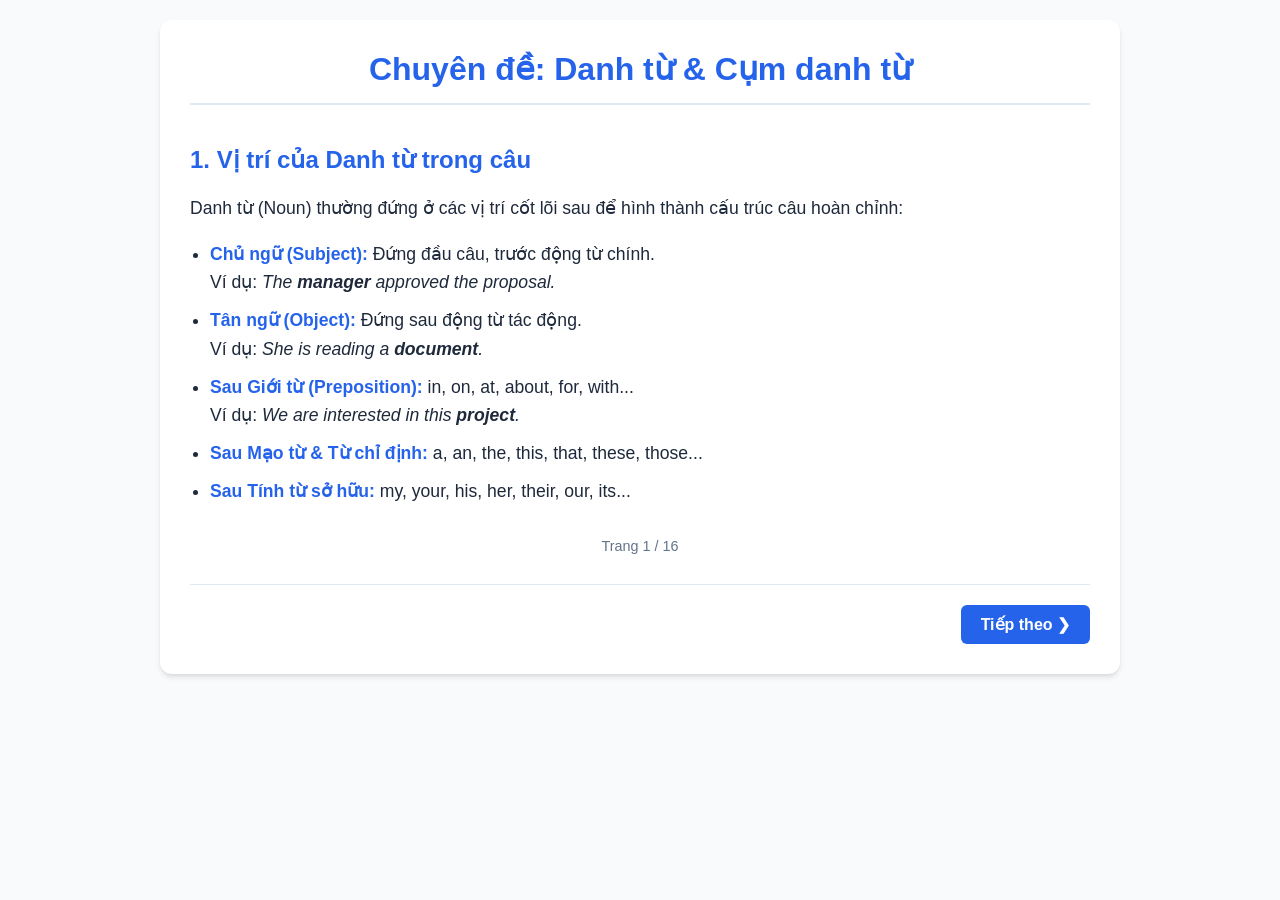
<file: nguphap/Noun.html>
<!DOCTYPE html>
<html lang="vi">
<head>
    <meta charset="UTF-8">
    <meta name="viewport" content="width=device-width, initial-scale=1.0">
    <title>Lý thuyết và Bài tập: Danh từ & Cụm danh từ</title>
    <style>
        :root {
            --primary-color: #2563eb;
            --primary-hover: #1d4ed8;
            --bg-color: #f8fafc;
            --card-bg: #ffffff;
            --text-main: #1e293b;
            --text-muted: #64748b;
            --border-color: #e2e8f0;
            --success: #16a34a;
            --error: #dc2626;
        }

        body {
            font-family: 'Segoe UI', Tahoma, Geneva, Verdana, sans-serif;
            background-color: var(--bg-color);
            color: var(--text-main);
            margin: 0;
            padding: 20px;
            display: flex;
            justify-content: center;
        }

        .container {
            max-width: 900px;
            width: 100%;
            background: var(--card-bg);
            border-radius: 12px;
            box-shadow: 0 4px 6px -1px rgba(0, 0, 0, 0.1), 0 2px 4px -1px rgba(0, 0, 0, 0.06);
            padding: 30px;
            min-height: 500px;
            display: flex;
            flex-direction: column;
        }

        h1.course-title {
            text-align: center;
            color: var(--primary-color);
            border-bottom: 2px solid var(--border-color);
            padding-bottom: 15px;
            margin-top: 0;
        }

        .slide {
            display: none;
            flex-grow: 1;
            animation: fadeIn 0.3s ease-in-out;
        }

        .slide.active {
            display: block;
        }

        @keyframes fadeIn {
            from { opacity: 0; transform: translateY(10px); }
            to { opacity: 1; transform: translateY(0); }
        }

        .slide-title {
            font-size: 1.5rem;
            color: var(--primary-color);
            margin-bottom: 20px;
        }

        /* Theory Styles */
        .theory-content {
            font-size: 1.1rem;
            line-height: 1.6;
        }
        .theory-content ul { padding-left: 20px; }
        .theory-content li { margin-bottom: 10px; }
        .highlight { font-weight: bold; color: var(--primary-color); }

        /* Question Styles */
        .question-text {
            font-weight: 600;
            margin-bottom: 15px;
            font-size: 1.1rem;
        }
        .options-grid {
            display: grid;
            gap: 10px;
        }
        .option-label {
            display: flex;
            align-items: center;
            padding: 12px;
            border: 1px solid var(--border-color);
            border-radius: 8px;
            cursor: pointer;
            transition: all 0.2s;
        }
        .option-label:hover {
            background-color: #f1f5f9;
        }
        .option-label input { margin-right: 10px; }
        
        /* Dual Layout for Practice */
        .dual-layout {
            display: grid;
            grid-template-columns: 1fr 1fr;
            gap: 30px;
        }
        @media (max-width: 768px) {
            .dual-layout { grid-template-columns: 1fr; }
        }

        /* Navigation */
        .navigation {
            display: flex;
            justify-content: space-between;
            margin-top: 30px;
            border-top: 1px solid var(--border-color);
            padding-top: 20px;
        }
        .btn {
            padding: 10px 20px;
            font-size: 1rem;
            border: none;
            border-radius: 6px;
            cursor: pointer;
            font-weight: 600;
            transition: background 0.2s;
        }
        .btn-prev { background: #cbd5e1; color: #334155; }
        .btn-prev:hover { background: #94a3b8; }
        .btn-next { background: var(--primary-color); color: white; }
        .btn-next:hover { background: var(--primary-hover); }
        .btn-submit { background: var(--success); color: white; display: none; }
        .btn-submit:hover { background: #15803d; }

        /* Progress */
        .progress-indicator {
            text-align: center;
            color: var(--text-muted);
            font-size: 0.9rem;
            margin-top: 15px;
        }

        /* Results */
        .result-container { display: none; }
        .result-item {
            background: #f8fafc;
            border: 1px solid var(--border-color);
            border-radius: 8px;
            padding: 15px;
            margin-bottom: 20px;
        }
        .result-item.correct { border-left: 5px solid var(--success); }
        .result-item.incorrect { border-left: 5px solid var(--error); }
        .explanation {
            margin-top: 10px;
            padding: 10px;
            background: #e0f2fe;
            border-radius: 6px;
            font-size: 0.95rem;
            color: #0c4a6e;
        }
        .score-board {
            text-align: center;
            font-size: 1.5rem;
            font-weight: bold;
            margin-bottom: 30px;
            color: var(--primary-color);
        }
    </style>
</head>
<body>

<div class="container">
    <h1 class="course-title">Chuyên đề: Danh từ & Cụm danh từ</h1>

    <div id="slides-container">
        <!-- Slides sẽ được render bằng JavaScript -->
    </div>

    <div id="results-container" class="result-container">
        <!-- Kết quả sẽ hiển thị ở đây -->
    </div>

    <div class="progress-indicator" id="progress-text"></div>

    <div class="navigation">
        <button class="btn btn-prev" id="btn-prev" onclick="prevSlide()">❮ Quay lại</button>
        <button class="btn btn-next" id="btn-next" onclick="nextSlide()">Tiếp theo ❯</button>
        <button class="btn btn-submit" id="btn-submit" onclick="submitTest()">Hoàn thành & Xem giải thích</button>
    </div>
</div>

<script>
    // DỮ LIỆU BÀI HỌC
    const slidesData = [
        // --- LÝ THUYẾT ---
        {
            type: "theory",
            title: "1. Vị trí của Danh từ trong câu",
            content: `
                <div class="theory-content">
                    <p>Danh từ (Noun) thường đứng ở các vị trí cốt lõi sau để hình thành cấu trúc câu hoàn chỉnh:</p>
                    <ul>
                        <li><span class="highlight">Chủ ngữ (Subject):</span> Đứng đầu câu, trước động từ chính.<br>Ví dụ: <i>The <b>manager</b> approved the proposal.</i></li>
                        <li><span class="highlight">Tân ngữ (Object):</span> Đứng sau động từ tác động.<br>Ví dụ: <i>She is reading a <b>document</b>.</i></li>
                        <li><span class="highlight">Sau Giới từ (Preposition):</span> in, on, at, about, for, with...<br>Ví dụ: <i>We are interested in this <b>project</b>.</i></li>
                        <li><span class="highlight">Sau Mạo từ & Từ chỉ định:</span> a, an, the, this, that, these, those...</li>
                        <li><span class="highlight">Sau Tính từ sở hữu:</span> my, your, his, her, their, our, its...</li>
                    </ul>
                </div>`
        },
        {
            type: "theory",
            title: "2. Các Hậu tố (Đuôi) Danh từ phổ biến",
            content: `
                <div class="theory-content">
                    <p>Nhận diện danh từ nhanh chóng qua các đuôi phổ biến trong bài thi TOEIC:</p>
                    <ul>
                        <li><span class="highlight">Danh từ chỉ vật/sự việc:</span> 
                            <br>-tion / -sion (information, decision)
                            <br>-ment (development, investment)
                            <br>-ness (awareness, business)
                            <br>-ity (quality, security)
                            <br>-ance / -ence (importance, difference)
                        </li>
                        <li><span class="highlight">Danh từ chỉ người:</span>
                            <br>-er / -or (manager, director)
                            <br>-ee (employee, trainee)
                            <br>-ant (assistant, applicant)
                        </li>
                    </ul>
                </div>`
        },
        // --- TRẮC NGHIỆM LÝ THUYẾT (Hỏi nhỏ, 7 câu, 7 slide) ---
        { type: "quiz", qId: "t1", title: "Trắc nghiệm Lý thuyết (1/7)", question: "Từ nào sau đây có đuôi là Danh từ chỉ người?", options: ["A. employment", "B. employer", "C. employ", "D. employable"], answer: 1, exp: "Đuôi '-er' (employer) là đuôi danh từ chỉ người. '-ment' là sự việc, '-able' là tính từ." },
        { type: "quiz", qId: "t2", title: "Trắc nghiệm Lý thuyết (2/7)", question: "Sau giới từ 'about', chúng ta cần sử dụng loại từ nào?", options: ["A. Động từ nguyên thể", "B. Tính từ", "C. Danh từ / V-ing", "D. Trạng từ"], answer: 2, exp: "Sau giới từ luôn luôn là một Danh từ, Cụm danh từ hoặc V-ing." },
        { type: "quiz", qId: "t3", title: "Trắc nghiệm Lý thuyết (3/7)", question: "Trong cụm 'a successful ______', từ cần điền phải là:", options: ["A. Danh từ", "B. Trạng từ", "C. Động từ", "D. Liên từ"], answer: 0, exp: "Sau mạo từ 'a' và tính từ 'successful' bắt buộc phải là một Danh từ để tạo thành cụm danh từ." },
        { type: "quiz", qId: "t4", title: "Trắc nghiệm Lý thuyết (4/7)", question: "Từ 'approval' thuộc loại từ gì?", options: ["A. Tính từ", "B. Danh từ", "C. Trạng từ", "D. Động từ"], answer: 1, exp: "Mặc dù có đuôi '-al' thường thấy ở tính từ, 'approval' (sự phê duyệt) là một Danh từ đặc biệt rất phổ biến." },
        { type: "quiz", qId: "t5", title: "Trắc nghiệm Lý thuyết (5/7)", question: "Đuôi nào sau đây KHÔNG phải là đuôi danh từ phổ biến?", options: ["A. -tion", "B. -ment", "C. -ify", "D. -ness"], answer: 2, exp: "Đuôi '-ify' (ví dụ: identify, notify) là hậu tố cấu tạo Động từ, không phải Danh từ." },
        { type: "quiz", qId: "t6", title: "Trắc nghiệm Lý thuyết (6/7)", question: "Trong câu '___ depends on the weather', vị trí trống đóng vai trò gì?", options: ["A. Tân ngữ", "B. Chủ ngữ", "C. Động từ", "D. Bổ ngữ"], answer: 1, exp: "Vị trí đứng đầu câu, trước động từ chính 'depends' chính là Chủ ngữ (Subject)." },
        { type: "quiz", qId: "t7", title: "Trắc nghiệm Lý thuyết (7/7)", question: "Từ 'trainee' mang ý nghĩa là:", options: ["A. Người đào tạo", "B. Quá trình đào tạo", "C. Người được đào tạo", "D. Máy móc đào tạo"], answer: 2, exp: "Đuôi '-ee' chỉ người bị tác động / người nhận hành động. Trainee = người được đào tạo (thực tập sinh)." },
        
        // --- BÀI TẬP THỰC HÀNH (14 CÂU - 7 SLIDE, 2 CÂU/SLIDE) ---
        {
            type: "practice_dual", title: "Bài tập Thực hành (1-2 / 14)",
            q1: { qId: "p1", question: "1. The HR department offered a generous ________ package to attract top talent.", options: ["A. perk", "B. benefit", "C. bonus", "D. reward"], answer: 1, exp: "Benefit package là phúc lợi cốt lõi (bảo hiểm, lương hưu). Perk mang tính chất đặc quyền phụ trợ (đồ ăn, gym)." },
            q2: { qId: "p2", question: "2. Flexible working hours are considered a major ________ of working at this tech startup.", options: ["A. perk", "B. benefit", "C. allowance", "D. subsidy"], answer: 0, exp: "Giờ làm linh hoạt là một ưu đãi gia tăng sự thoải mái (perk), không phải chính sách phúc lợi cốt lõi (benefit)." }
        },
        {
            type: "practice_dual", title: "Bài tập Thực hành (3-4 / 14)",
            q1: { qId: "p3", question: "3. The board requires ________ evidence of the market's growth potential.", options: ["A. abundant", "B. ample", "C. luxurious", "D. excessive"], answer: 1, exp: "Ample evidence: Bằng chứng đầy đủ/vừa đủ sức thuyết phục. Abundant thường dùng cho tài nguyên thiên nhiên." },
            q2: { qId: "p4", question: "4. The region is known for its ________ natural resources.", options: ["A. ample", "B. abundant", "C. crowded", "D. sufficient"], answer: 1, exp: "Abundant natural resources: Tài nguyên thiên nhiên dồi dào, trù phú." }
        },
        {
            type: "practice_dual", title: "Bài tập Thực hành (5-6 / 14)",
            q1: { qId: "p5", question: "5. The manager pointed out that we ________ update the software immediately to prevent breaches.", options: ["A. should", "B. had better", "C. would", "D. ought"], answer: 1, exp: "'Had better' khuyên bảo cấp bách, có hậu quả tiêu cực nếu không làm (ngăn chặn rò rỉ bảo mật)." },
            q2: { qId: "p6", question: "6. Please review the attached document; we need to ________ the proposal by Friday.", options: ["A. implement", "B. finalize", "C. initial", "D. postpone"], answer: 1, exp: "Finalize: Hoàn thiện, chốt phương án cuối cùng (chốt đề xuất trước thứ Sáu)." }
        },
        {
            type: "practice_dual", title: "Bài tập Thực hành (7-8 / 14)",
            q1: { qId: "p7", question: "7. The system failure was caused by a ________ error in the database.", options: ["A. critical", "B. minor", "C. trivial", "D. marginal"], answer: 0, exp: "Critical error: Lỗi nghiêm trọng (gây sập hệ thống). Minor/trivial mang nghĩa lỗi nhỏ." },
            q2: { qId: "p8", question: "8. The supervisor will ________ the new trainees during their first week.", options: ["A. overlook", "B. oversee", "C. overcome", "D. overtake"], answer: 1, exp: "Oversee: Giám sát, quản lý công việc. Overlook là bỏ sót/nhìn qua." }
        },
        {
            type: "practice_dual", title: "Bài tập Thực hành (9-10 / 14)",
            q1: { qId: "p9", question: "9. The board will meet to discuss the proposed ________ to the company bylaws.", options: ["A. amendment", "B. amended", "C. amending", "D. amend"], answer: 0, exp: "Cần Danh từ đứng sau tính từ 'proposed'. Amendment: sự sửa đổi." },
            q2: { qId: "p10", question: "10. Mr. Henderson was recommended because of his ________ experience in corporate law.", options: ["A. extensive", "B. extension", "C. extensively", "D. extend"], answer: 0, exp: "Cần Tính từ đứng trước bổ nghĩa cho danh từ 'experience'. Extensive experience: Kinh nghiệm sâu rộng." }
        },
        {
            type: "practice_dual", title: "Bài tập Thực hành (11-12 / 14)",
            q1: { qId: "p11", question: "11. All employees are required to obtain written ________ from their supervisor.", options: ["A. approval", "B. approve", "C. approved", "D. approvingly"], answer: 0, exp: "Cần Danh từ đứng sau tính từ 'written'. Approval (sự phê duyệt) là danh từ đặc biệt." },
            q2: { qId: "p12", question: "12. The marketing team is developing a strategy to reach a broader ________ base.", options: ["A. customer", "B. customary", "C. customize", "D. custom"], answer: 0, exp: "Customer base: Cụm danh từ ghép mang nghĩa 'tệp khách hàng'." }
        },
        {
            type: "practice_dual", title: "Bài tập Thực hành (13-14 / 14)",
            q1: { qId: "p13", question: "13. Our overseas sales have grown ________ over the past six months.", options: ["A. significantly", "B. significant", "C. significance", "D. signify"], answer: 0, exp: "Cần Trạng từ bổ nghĩa cho động từ 'have grown'. Significantly: một cách đáng kể." },
            q2: { qId: "p14", question: "14. The main elevator will be temporarily ________ until tomorrow morning.", options: ["A. unavailable", "B. unavailability", "C. unavailably", "D. avail"], answer: 0, exp: "Cần Tính từ làm vị ngữ sau to be 'will be' và trạng từ 'temporarily'. Unavailable: không hoạt động." }
        }
    ];

    let currentSlide = 0;
    const userAnswers = {};
    const allQuestions = []; // Lưu trữ phẳng để chấm điểm

    // Trích xuất tất cả câu hỏi để dễ chấm điểm
    slidesData.forEach(slide => {
        if (slide.type === "quiz") {
            allQuestions.push(slide);
        } else if (slide.type === "practice_dual") {
            allQuestions.push(slide.q1, slide.q2);
        }
    });

    function init() {
        const container = document.getElementById("slides-container");
        let html = "";

        slidesData.forEach((slide, index) => {
            html += `<div class="slide" id="slide-${index}">
                        <h2 class="slide-title">${slide.title}</h2>`;
            
            if (slide.type === "theory") {
                html += slide.content;
            } 
            else if (slide.type === "quiz") {
                html += renderQuestionHTML(slide);
            } 
            else if (slide.type === "practice_dual") {
                html += `<div class="dual-layout">
                            <div class="question-block">${renderQuestionHTML(slide.q1)}</div>
                            <div class="question-block">${renderQuestionHTML(slide.q2)}</div>
                         </div>`;
            }
            html += `</div>`;
        });

        container.innerHTML = html;
        updateUI();
    }

    function renderQuestionHTML(qData) {
        let optionsHtml = qData.options.map((opt, i) => `
            <label class="option-label">
                <input type="radio" name="${qData.qId}" value="${i}" onchange="saveAnswer('${qData.qId}', ${i})">
                ${opt}
            </label>
        `).join("");
        
        return `
            <div class="question-text">${qData.question}</div>
            <div class="options-grid">${optionsHtml}</div>
        `;
    }

    function saveAnswer(qId, val) {
        userAnswers[qId] = val;
    }

    function updateUI() {
        // Cập nhật hiển thị Slide
        document.querySelectorAll('.slide').forEach((el, i) => {
            el.classList.toggle('active', i === currentSlide);
        });

        // Điều khiển Nút
        document.getElementById("btn-prev").style.visibility = currentSlide === 0 ? "hidden" : "visible";
        
        const isLastSlide = currentSlide === slidesData.length - 1;
        document.getElementById("btn-next").style.display = isLastSlide ? "none" : "block";
        document.getElementById("btn-submit").style.display = isLastSlide ? "block" : "none";

        // Progress Text
        document.getElementById("progress-text").innerText = `Trang ${currentSlide + 1} / ${slidesData.length}`;
    }

    function nextSlide() {
        if (currentSlide < slidesData.length - 1) {
            currentSlide++;
            updateUI();
        }
    }

    function prevSlide() {
        if (currentSlide > 0) {
            currentSlide--;
            updateUI();
        }
    }

    function submitTest() {
        document.getElementById("slides-container").style.display = "none";
        document.querySelector(".navigation").style.display = "none";
        document.getElementById("progress-text").style.display = "none";
        document.querySelector(".course-title").innerText = "Kết Quả Chi Tiết";

        const resultsContainer = document.getElementById("results-container");
        resultsContainer.style.display = "block";

        let score = 0;
        let resultsHTML = "";

        allQuestions.forEach((q, index) => {
            const userAnsIndex = userAnswers[q.qId];
            const isCorrect = userAnsIndex === q.answer;
            if (isCorrect) score++;

            const statusClass = isCorrect ? "correct" : "incorrect";
            const statusText = isCorrect ? "✅ ĐÚNG" : "❌ SAI";
            
            const userAnswerText = userAnsIndex !== undefined ? q.options[userAnsIndex] : "<i>Chưa chọn</i>";
            const correctAnswerText = q.options[q.answer];

            resultsHTML += `
                <div class="result-item ${statusClass}">
                    <div class="question-text">Câu ${index + 1}: ${q.question}</div>
                    <div style="margin-bottom: 8px;"><strong>${statusText}</strong> | Bạn chọn: ${userAnswerText}</div>
                    ${!isCorrect ? `<div><strong>Đáp án đúng:</strong> ${correctAnswerText}</div>` : ""}
                    <div class="explanation"><strong>Giải thích:</strong> ${q.exp}</div>
                </div>
            `;
        });

        resultsContainer.innerHTML = `
            <div class="score-board">
                Hoàn thành! Số câu đúng: ${score} / ${allQuestions.length}
            </div>
            ${resultsHTML}
        `;
    }

    // Khởi tạo bài học khi load xong trang
    window.onload = init;
</script>

</body>
</html>
</file>
<file: style.css>
/* ============================================
   STYLE.CSS — CSS DÙNG CHUNG TOÀN BỘ HỆ THỐNG
   Áp dụng cho: index.html, luyen-dich.html, vocabulary.html, ...
   ============================================ */

@import url('https://fonts.googleapis.com/css2?family=Inter:wght@400;500;600;700&display=swap');

:root {
  /* Màu chính */
  --primary:      #4F46E5;
  --primary-dark: #3730A3;
  --primary-bg:   #EEF2FF;
  --primary-light:#C7D2FE;

  /* Accent */
  --amber:        #F59E0B;
  --amber-bg:     #FEF3C7;
  --amber-dark:   #D97706;
  --green:        #10B981;
  --green-bg:     #D1FAE5;
  --green-text:   #059669;
  --red:          #EF4444;
  --red-bg:       #FEE2E2;
  --red-dark:     #DC2626;

  /* Neutral */
  --bg:           #F3F4F6;
  --card:         #FFFFFF;
  --ink:          #111827;
  --ink-2:        #374151;
  --muted:        #6B7280;
  --border:       #E5E7EB;
  --border-focus: #4F46E5;

  /* Text màu theo nhân vật / vai trò */
  --text-en:      #059669;  /* Tiếng Anh — xanh lá */
  --text-vi:      #6B7280;  /* Tiếng Việt — xám */

  /* Spacing & Shape */
  --radius-sm:    8px;
  --radius-md:    12px;
  --radius-lg:    16px;
  --radius-xl:    20px;
  --radius-pill:  999px;

  /* Shadow */
  --shadow-sm:    0 1px 3px rgba(0,0,0,.08), 0 1px 2px rgba(0,0,0,.04);
  --shadow-md:    0 4px 12px rgba(0,0,0,.08), 0 2px 4px rgba(0,0,0,.04);
  --shadow-lg:    0 10px 30px rgba(0,0,0,.1),  0 4px 8px rgba(0,0,0,.05);
}

/* ====== RESET & BASE ====== */
*, *::before, *::after { box-sizing: border-box; margin: 0; padding: 0; }
html { scroll-behavior: smooth; }
body {
  font-family: 'Inter', -apple-system, 'Segoe UI', Roboto, sans-serif;
  background: var(--bg);
  color: var(--ink);
  font-size: 14px;
  line-height: 1.6;
  -webkit-font-smoothing: antialiased;
}

/* ====== TYPOGRAPHY ====== */
h1 { font-size: 24px; font-weight: 700; letter-spacing: -.4px; }
h2 { font-size: 18px; font-weight: 700; letter-spacing: -.3px; }
h3 { font-size: 15px; font-weight: 600; }
.text-muted    { color: var(--muted); }
.text-primary  { color: var(--primary); }
.text-green    { color: var(--green-text); }
.text-red      { color: var(--red-dark); }
.label {
  font-size: 11px; font-weight: 600;
  text-transform: uppercase; letter-spacing: .08em;
  color: var(--muted);
}

/* ====== CARD ====== */
.card {
  background: var(--card);
  border-radius: var(--radius-lg);
  box-shadow: var(--shadow-sm);
  border: 1px solid var(--border);
  padding: 20px;
}
.card-header {
  background: var(--primary);
  color: #fff;
  border-radius: var(--radius-lg) var(--radius-lg) 0 0;
  padding: 14px 20px;
  font-size: 14px; font-weight: 600;
  display: flex; align-items: center; justify-content: space-between;
}
.card-body { padding: 20px; }

/* ====== BADGE / TAG ====== */
.badge {
  display: inline-flex; align-items: center; gap: 4px;
  padding: 3px 10px;
  border-radius: var(--radius-pill);
  font-size: 11px; font-weight: 600;
  border: 1px solid transparent;
}
.badge-primary { background: var(--primary-bg); color: var(--primary); border-color: var(--primary-light); }
.badge-green   { background: var(--green-bg);   color: var(--green-text); }
.badge-amber   { background: var(--amber-bg);   color: var(--amber-dark); }
.badge-red     { background: var(--red-bg);     color: var(--red-dark); }
.badge-gray    { background: var(--border);     color: var(--muted); }

/* ====== BUTTONS ====== */
.btn {
  display: inline-flex; align-items: center; justify-content: center; gap: 6px;
  padding: 10px 20px;
  border: none; border-radius: var(--radius-pill);
  font-size: 13px; font-weight: 600;
  cursor: pointer; font-family: inherit;
  transition: all .15s ease;
  white-space: nowrap;
}
.btn:disabled { opacity: .55; cursor: not-allowed; }
.btn-primary { background: var(--primary); color: #fff; }
.btn-primary:hover:not(:disabled) { background: var(--primary-dark); box-shadow: 0 4px 12px rgba(79,70,229,.35); }
.btn-amber   { background: var(--amber);   color: #fff; }
.btn-amber:hover:not(:disabled)   { background: var(--amber-dark); }
.btn-green   { background: var(--green);   color: #fff; }
.btn-green:hover:not(:disabled)   { background: var(--green-text); }
.btn-ghost   { background: transparent; color: var(--muted); border: 1.5px solid var(--border); }
.btn-ghost:hover:not(:disabled)   { border-color: var(--primary); color: var(--primary); background: var(--primary-bg); }
.btn-red     { background: var(--red-bg);  color: var(--red-dark); border: 1px solid #fca5a5; }
.btn-red:hover:not(:disabled)     { background: var(--red); color: #fff; }
.btn-sm      { padding: 6px 14px; font-size: 12px; }
.btn-lg      { padding: 13px 28px; font-size: 15px; }
.btn-block   { width: 100%; }

/* Tooltip on hover */
.btn[data-tip] { position: relative; }
.btn[data-tip]::after {
  content: attr(data-tip);
  position: absolute; bottom: calc(100% + 8px); left: 50%; transform: translateX(-50%);
  background: var(--ink); color: #fff;
  font-size: 11px; padding: 5px 10px; border-radius: var(--radius-sm);
  white-space: nowrap; opacity: 0; pointer-events: none; transition: opacity .15s;
}
.btn[data-tip]:hover::after { opacity: 1; }

/* ====== FORM INPUTS ====== */
.inp, .textarea, select.inp {
  width: 100%;
  padding: 11px 14px;
  border: 1.5px solid var(--border);
  border-radius: var(--radius-md);
  font-size: 14px; font-family: inherit;
  background: #fff; color: var(--ink);
  outline: none;
  transition: border .15s, box-shadow .15s;
}
.inp:focus, .textarea:focus, select.inp:focus {
  border-color: var(--primary);
  box-shadow: 0 0 0 3px rgba(79,70,229,.12);
}
.textarea { resize: vertical; min-height: 80px; line-height: 1.7; }
.form-group { margin-bottom: 14px; }
.form-label { display: block; font-size: 12px; font-weight: 600; color: var(--muted); margin-bottom: 5px; }
.form-hint  { font-size: 11px; color: var(--muted); margin-top: 4px; }
.form-err   { font-size: 12px; color: var(--red-dark); margin-top: 4px; }

/* ====== DIVIDER ====== */
.divider { height: 1px; background: var(--border); margin: 16px 0; }

/* ====== TOP BAR ====== */
.top-bar {
  height: 56px; background: var(--card);
  border-bottom: 1px solid var(--border);
  display: flex; align-items: center; justify-content: space-between;
  padding: 0 28px;
  position: sticky; top: 0; z-index: 10;
  box-shadow: var(--shadow-sm);
}
.top-logo { font-size: 16px; font-weight: 700; color: var(--primary); letter-spacing: -.3px; }
.top-user { display: flex; align-items: center; gap: 8px; font-size: 13px; color: var(--muted); }
.top-user .dev-badge { background: var(--primary); color: #fff; font-size: 10px; font-weight: 700; padding: 2px 8px; border-radius: var(--radius-pill); }

/* ====== TAB BAR ====== */
.tab-bar {
  height: 48px; background: var(--card);
  border-bottom: 1px solid var(--border);
  display: flex; align-items: stretch;
  padding: 0 20px; gap: 2px;
  position: sticky; top: 56px; z-index: 9;
}
.tab-btn {
  display: flex; align-items: center; gap: 6px;
  padding: 0 18px;
  border: none; background: none; cursor: pointer;
  font-size: 13px; font-weight: 500; color: var(--muted);
  border-bottom: 2px solid transparent;
  white-space: nowrap; transition: color .15s;
  font-family: inherit; position: relative; top: 1px;
}
.tab-btn:hover { color: var(--primary); }
.tab-btn.active { color: var(--primary); border-bottom-color: var(--primary); font-weight: 600; }

/* Sub tab */
.sub-bar {
  display: none; height: 44px; background: var(--bg);
  border-bottom: 1px solid var(--border);
  position: sticky; top: 104px; z-index: 8;
  align-items: center; padding: 0 28px; gap: 8px;
}
.sub-bar.show { display: flex; }
.sub-btn {
  padding: 6px 16px; border-radius: var(--radius-pill);
  border: 1.5px solid var(--border); background: var(--card);
  font-size: 12px; font-weight: 500; color: var(--muted);
  cursor: pointer; font-family: inherit; transition: all .15s;
}
.sub-btn:hover { border-color: var(--primary); color: var(--primary); }
.sub-btn.active { background: var(--primary); color: #fff; border-color: var(--primary); }

/* ====== IFRAME LAYOUT ====== */
.frame-wrap { position: fixed; top: 104px; left: 0; right: 0; bottom: 0; background: var(--bg); }
.frame-wrap.has-sub { top: 148px; }
.module-frame { display: none; width: 100%; height: 100%; border: none; }
.module-frame.active { display: block; }

/* ====== SIDEBAR TỪ VỰNG ====== */
.sidebar-w { --sidebar-w: 280px; }
.sidebar {
  position: fixed; right: 0; top: 0; bottom: 0; width: 280px;
  background: var(--card); border-left: 1px solid var(--border);
  transform: translateX(100%); transition: transform .25s ease;
  display: flex; flex-direction: column; z-index: 50;
  box-shadow: var(--shadow-lg);
}
.sidebar.open { transform: translateX(0); }
.sidebar-toggle {
  position: fixed; right: 0; top: 50%; transform: translateY(-50%);
  width: 24px; height: 60px;
  background: var(--card); border: 1.5px solid var(--border); border-right: none;
  border-radius: var(--radius-md) 0 0 var(--radius-md);
  display: flex; align-items: center; justify-content: center;
  cursor: pointer; z-index: 51; font-size: 12px; color: var(--muted);
  transition: right .25s, background .15s;
  box-shadow: -2px 0 8px rgba(0,0,0,.06);
}
.sidebar-toggle:hover { background: var(--primary-bg); color: var(--primary); }
.sidebar-toggle.open  { right: 280px; }
.sb-head { padding: 16px; border-bottom: 1px solid var(--border); display: flex; align-items: center; justify-content: space-between; }
.sb-title { font-size: 13px; font-weight: 700; }
.sb-count { font-size: 11px; color: var(--muted); background: var(--border); padding: 2px 8px; border-radius: var(--radius-pill); }
.sb-list  { flex: 1; overflow-y: auto; padding: 8px; }
.sb-item  { display: flex; align-items: flex-start; justify-content: space-between; padding: 9px 10px; border-radius: var(--radius-sm); margin-bottom: 4px; border: 1px solid var(--border); font-size: 12px; gap: 6px; transition: background .1s; }
.sb-item:hover { background: var(--bg); }
.sb-word  { font-weight: 600; color: var(--ink); }
.sb-mean  { color: var(--muted); font-size: 11px; margin-top: 1px; }
.sb-del   { background: none; border: none; cursor: pointer; color: var(--muted); font-size: 15px; padding: 0; flex-shrink: 0; transition: color .12s; }
.sb-del:hover { color: var(--red-dark); }
.sb-empty { padding: 28px 16px; text-align: center; color: var(--muted); font-size: 12px; line-height: 1.6; }
.sb-foot  { padding: 14px 16px; border-top: 1px solid var(--border); }
.sb-warn  { font-size: 11px; text-align: center; margin-top: 6px; color: var(--red-dark); }

/* ====== MAIN CONTENT AREA (có padding 2 bên = sidebar width) ====== */
.main-content {
  max-width: 900px;
  margin: 0 auto;
  padding: 28px 32px 60px;
}

/* ====== SELECTION TOOLTIP (tra từ) ====== */
.sel-tooltip {
  display: none; position: fixed; z-index: 200;
  background: var(--card); border: 1.5px solid var(--border);
  border-radius: var(--radius-lg);
  box-shadow: var(--shadow-lg);
  padding: 12px 14px; min-width: 190px; max-width: 270px;
}
.sel-meaning  { font-weight: 700; font-size: 14px; color: var(--ink); margin-bottom: 3px; }
.sel-original { font-size: 11px; color: var(--muted); margin-bottom: 10px; }
.sel-add-btn  {
  width: 100%; padding: 7px; border: 1.5px solid var(--primary);
  border-radius: var(--radius-sm); background: var(--primary-bg);
  color: var(--primary); font-size: 12px; font-weight: 600;
  cursor: pointer; font-family: inherit; transition: all .15s;
}
.sel-add-btn:hover { background: var(--primary); color: #fff; }

/* ====== AI FEEDBACK BOX ====== */
.ai-box { border: 1.5px solid var(--green); border-radius: var(--radius-lg); overflow: hidden; display: none; margin-top: 16px; }
.ai-head { padding: 10px 16px; background: var(--green-bg); font-size: 12px; font-weight: 700; color: var(--green-text); }
.ai-body { padding: 16px; font-size: 13px; line-height: 1.8; white-space: pre-wrap; color: var(--ink-2); }
.ai-loading { padding: 24px; text-align: center; color: var(--muted); font-size: 13px; }

/* ====== VĂN BẢN GỐC ====== */
.van-ban { font-size: 15px; line-height: 2; white-space: pre-wrap; color: var(--ink); }
.van-ban-en { color: var(--text-en); font-weight: 500; }

/* ====== TỪ ĐỒNG NGHĨA ====== */
.syn-list { display: flex; flex-direction: column; gap: 8px; margin-bottom: 14px; }
.syn-item { display: flex; align-items: center; gap: 10px; }
.syn-no   { font-size: 12px; color: var(--muted); min-width: 20px; }
.syn-word { font-size: 13px; font-weight: 500; min-width: 130px; color: var(--ink-2); }
.syn-inp  { flex: 1; }

/* Đáp án - căn trái */
.ans-box { display: none; margin-top: 12px; padding: 16px; background: var(--bg); border-radius: var(--radius-md); border: 1px solid var(--border); }
.ans-lbl  { font-size: 11px; font-weight: 700; text-transform: uppercase; letter-spacing: .08em; color: var(--muted); margin-bottom: 10px; }
.ans-row  { padding: 6px 0; border-bottom: 1px solid var(--border); font-size: 13px; }
.ans-row:last-child { border-bottom: none; }
.ans-word { color: var(--muted); }
.ans-val  { color: var(--green-text); font-weight: 600; margin-left: 8px; }

/* ====== DEV PANEL ====== */
.dev-panel { background: var(--primary-bg); border: 1.5px solid var(--primary-light); border-radius: var(--radius-lg); padding: 18px; margin-bottom: 20px; }
.dev-panel-title { font-size: 12px; font-weight: 700; color: var(--primary); margin-bottom: 14px; }
.dev-add-btn {
  display: inline-flex; align-items: center; gap: 6px;
  padding: 9px 18px; border: 1.5px dashed var(--primary);
  border-radius: var(--radius-pill); background: var(--primary-bg);
  color: var(--primary); font-size: 13px; font-weight: 600;
  cursor: pointer; margin-bottom: 16px; font-family: inherit;
  transition: all .15s;
}
.dev-add-btn:hover { background: var(--primary); color: #fff; }
.syn-dev-wrap { display: grid; grid-template-columns: 1fr 1fr; gap: 14px; margin-bottom: 10px; }

/* ====== LANDING PAGE ====== */
.landing { min-height: 100vh; display: flex; flex-direction: column; align-items: center; justify-content: center; padding: 32px 16px; background: var(--bg); }
.landing-icon  { font-size: 48px; margin-bottom: 12px; }
.landing-title { font-size: 26px; font-weight: 700; color: var(--ink); letter-spacing: -.4px; margin-bottom: 6px; }
.landing-sub   { font-size: 14px; color: var(--muted); margin-bottom: 40px; }

.role-cards { display: flex; gap: 14px; flex-wrap: wrap; justify-content: center; margin-bottom: 32px; }
.role-card {
  width: 190px; padding: 28px 20px;
  border: 1.5px solid var(--border); border-radius: var(--radius-xl);
  cursor: pointer; text-align: center;
  transition: all .15s; background: var(--card);
  box-shadow: var(--shadow-sm);
}
.role-card:hover { border-color: var(--primary); background: var(--primary-bg); transform: translateY(-2px); box-shadow: var(--shadow-md); }
.rc-icon  { font-size: 34px; margin-bottom: 12px; }
.rc-title { font-size: 15px; font-weight: 700; color: var(--ink); margin-bottom: 4px; }
.rc-desc  { font-size: 12px; color: var(--muted); line-height: 1.5; }

.step-box { width: 100%; max-width: 400px; }
.step-title { font-size: 15px; font-weight: 700; margin-bottom: 16px; color: var(--ink); }

/* Search results */
.search-results { border: 1.5px solid var(--border); border-radius: var(--radius-md); overflow: hidden; margin-bottom: 12px; background: var(--card); box-shadow: var(--shadow-sm); }
.search-item { padding: 12px 16px; cursor: pointer; border-bottom: 1px solid var(--border); display: flex; align-items: center; justify-content: space-between; transition: background .1s; }
.search-item:last-child { border-bottom: none; }
.search-item:hover { background: var(--primary-bg); }
.search-item:hover .si-name { color: var(--primary); }
.si-name { font-size: 14px; font-weight: 600; transition: color .12s; }
.si-meta { font-size: 11px; color: var(--muted); margin-top: 2px; }
.si-ma   { font-size: 12px; font-weight: 700; color: var(--primary); }
.search-empty, .search-loading { padding: 16px; text-align: center; color: var(--muted); font-size: 13px; }

/* Confirmed card */
.confirm-card { background: var(--bg); border: 1px solid var(--border); border-radius: var(--radius-md); padding: 18px; margin: 14px 0; }
.confirm-row  { display: flex; justify-content: space-between; align-items: center; padding: 8px 0; border-bottom: 1px solid var(--border); font-size: 13px; }
.confirm-row:last-child { border-bottom: none; }
.confirm-key  { color: var(--muted); }
.confirm-val  { font-weight: 700; color: var(--ink); }
.confirm-val.primary { color: var(--primary); font-size: 15px; }

.back-link { color: var(--muted); font-size: 13px; cursor: pointer; text-align: center; margin-top: 14px; transition: color .12s; }
.back-link:hover { color: var(--primary); }

/* ====== UTILITIES ====== */
.hidden   { display: none !important; }
.mt-4     { margin-top: 4px; }
.mt-8     { margin-top: 8px; }
.mt-12    { margin-top: 12px; }
.mt-16    { margin-top: 16px; }
.mt-20    { margin-top: 20px; }
.mb-8     { margin-bottom: 8px; }
.mb-12    { margin-bottom: 12px; }
.mb-16    { margin-bottom: 16px; }
.gap-8    { gap: 8px; }
.flex     { display: flex; }
.flex-center { display: flex; align-items: center; justify-content: center; }
.flex-between { display: flex; align-items: center; justify-content: space-between; }
.flex-wrap { flex-wrap: wrap; }
.w-full   { width: 100%; }

/* ====== PRINT ====== */
@media print {
  .sidebar, .sidebar-toggle, .top-bar, .tab-bar, .dev-panel, .dev-add-btn, .sel-tooltip { display: none !important; }
  .main-content { padding: 20px !important; }
  .ai-box { display: block !important; }
}

/* ====== RESPONSIVE ====== */
@media (max-width: 640px) {
  .main-content { padding: 16px; }
  .role-cards   { flex-direction: column; align-items: center; }
  .syn-dev-wrap { grid-template-columns: 1fr; }
  .top-bar      { padding: 0 16px; }
}
</file>
